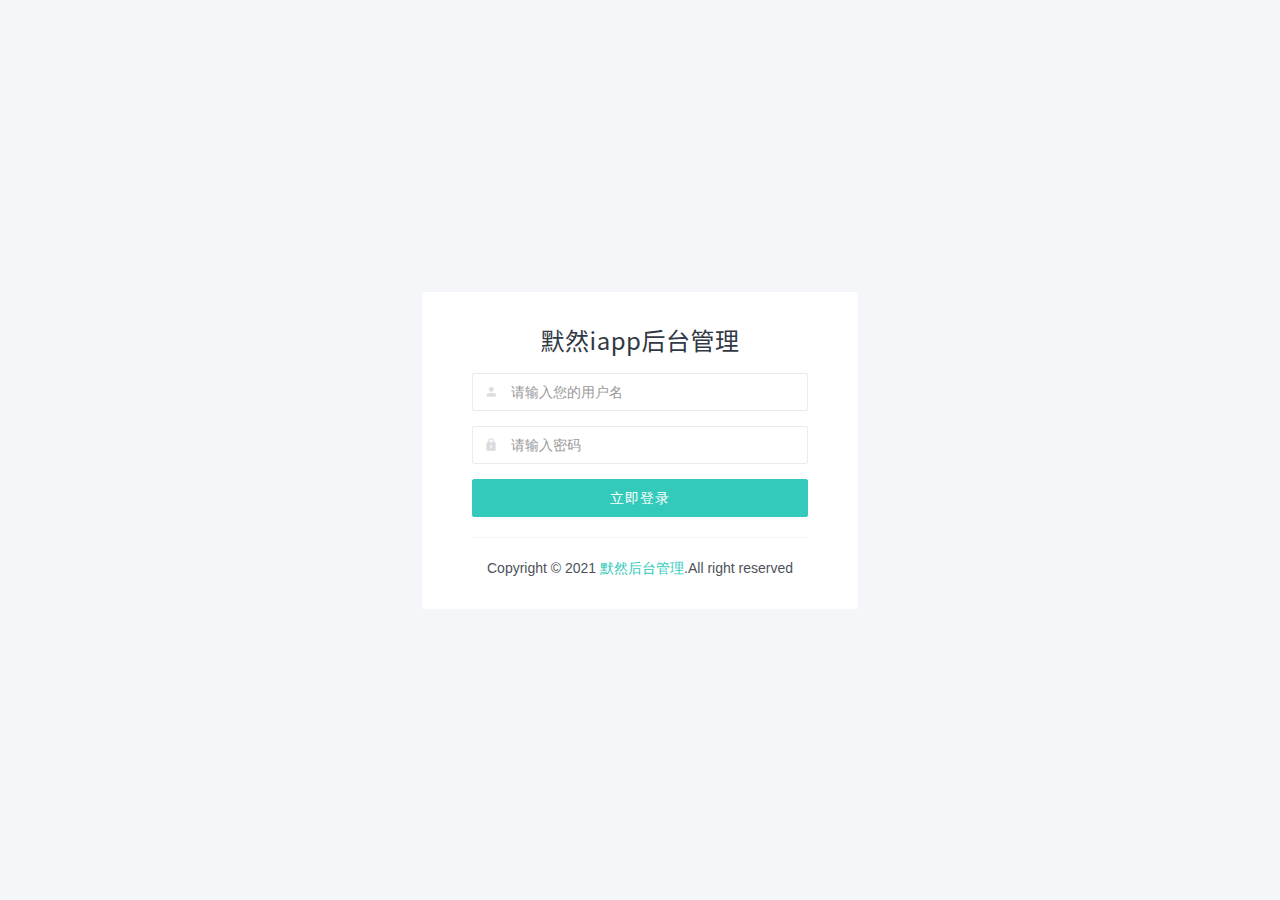
<file: admin/index.html>
<!DOCTYPE html>
<html lang="zh">

<head>
    <meta charset="utf-8">
    <meta name="viewport" content="width=device-width, initial-scale=1, maximum-scale=1, user-scalable=no" />
    <title>登录-默然iapp后台管理</title>
    <link rel="icon" href="favicon.ico" type="../asster/image/ico">
    <link href="../asster/css/bootstrap.min.css" rel="stylesheet">
    <link href="../asster/css/materialdesignicons.min.css" rel="stylesheet">
    <link href="../asster/css/style.min.css" rel="stylesheet">
    <style>
        .lyear-wrapper {
            position: relative;
        }

        .lyear-login {
            display: flex !important;
            min-height: 100vh;
            align-items: center !important;
            justify-content: center !important;
        }

        .lyear-login:after {
            content: '';
            min-height: inherit;
            font-size: 0;
        }

        .login-center {
            background: #fff;
            min-width: 29.25rem;
            padding: 2.14286em 3.57143em;
            border-radius: 3px;
            margin: 2.85714em;
        }

        .login-header {
            margin-bottom: 1.5rem !important;
        }

        .login-center .has-feedback.feedback-left .form-control {
            padding-left: 38px;
            padding-right: 12px;
        }

        .login-center .has-feedback.feedback-left .form-control-feedback {
            left: 0;
            right: auto;
            width: 38px;
            height: 38px;
            line-height: 38px;
            z-index: 4;
            color: #dcdcdc;
        }

        .login-center .has-feedback.feedback-left.row .form-control-feedback {
            left: 15px;
        }
    </style>
</head>

<body>
    <div class="row lyear-wrapper">
        <div class="lyear-login">
            <div class="login-center">
                <div class="login-header text-center">
                    <a href="index.html"><h3>默然iapp后台管理</h3></a>
                </div>
                <form action="dl.php" method="post">
                    <div class="form-group has-feedback feedback-left">
                        <input type="text" placeholder="请输入您的用户名" class="form-control" name="adminzh" id="username" />
                        <span class="mdi mdi-account form-control-feedback" aria-hidden="true"></span>
                    </div>
                    <div class="form-group has-feedback feedback-left">
                        <input type="password" placeholder="请输入密码" class="form-control" id="password" name="adminmm" />
                        <span class="mdi mdi-lock form-control-feedback" aria-hidden="true"></span>
                    </div>
                    <div class="form-group">
                        <button class="btn btn-block btn-primary" type="submit" value="dl">立即登录</button>
                    </div>
                </form>
                <hr>
                <footer class="col-sm-12 text-center">
                    <p class="m-b-0">Copyright © 2021 <a href="https://www.hstory.top">默然后台管理</a>.All right reserved
                    </p>
                </footer>
            </div>
        </div>
    </div>
</body>

</html>
</file>
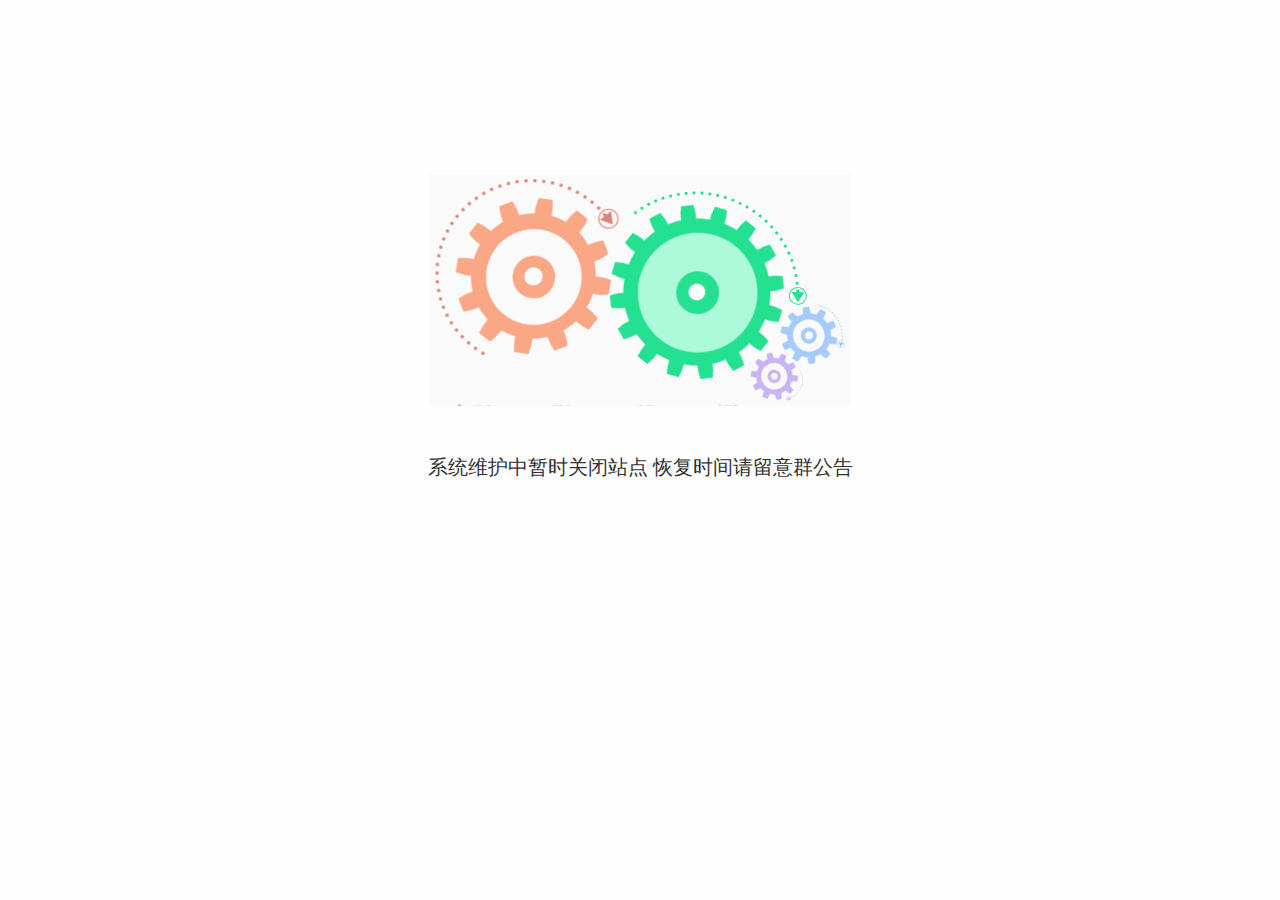
<file: weihu.html>
<!doctype html>
<html>
<head>
<meta charset="utf-8">
<link rel="icon" href="asster/images/favicon.ico" type="image/ico">
<title>系统维护中--<?php include_once("admin/home/wzpz.php");
    echo $arr[0] ?></title>
<style>
html,body,div,h1,*{margin:0;padding:0;}
body{
	background-color:#fefefe;
	color:#333
}
.box{
	width:580px;
	margin:0 auto;
}
h1{
	font-size:20px;
	text-align:center; 
	background:url(asster/images/2.gif) no-repeat top center; 
	padding-top:280px;
	margin-top:30%;
	font-weight:normal;
}

</style>
</head>

<body>
<div class="box">
<h1>系统维护中暂时关闭站点   恢复时间请留意群公告</h1>
</div>
</body>
</html>
</file>
<file: asster/css/style.min.css>
/** ----------------------------------
 * 光年(Light Year Admin)后台管理系统模板
 * 基于Bootstrap v3.3.7
 * http://www.itshubao.com
 * yinqi<3331653644@qq.com>
 -------------------------------------- */
body {
	font-family: -apple-system, BlinkMacSystemFont, "Segoe UI", Roboto, "Helvetica Neue", Arial, "PingFang SC", "Hiragino Sans GB", "Microsoft YaHei", sans-serif;
	color: #4d5259;
	line-height: 1.5;
	font-size: 14px;
	overflow-x: hidden;
    background-color: #f5f6fa;
}
html,
body {
    height: 100%;
}
a {
    color: #33cabb;
	-webkit-transition: .2s linear;
	transition: .2s linear
}
a:hover,
a:focus {
	color: #4d5259;
	text-decoration: none;
	outline: none
}
a:hover,
a:focus,
a:active {
    text-decoration: none;
}
a,
button,
a:focus,
a:active,
button:focus,
button:active {
    outline: none !important;
}
blockquote {
    font-size: 16px;
}
img {
    max-width: 100%;
}
pre {
    background-color: #f9fafb;
    border: none;
    border-left: 5px solid #ebebeb;
    padding: 12px;
    border-radius: 3px;
    color: #616a78;
}

/** ----------------------------------
 * 示例中用到的样式，可删除
 -------------------------------------- */
.example-box .btn {
    margin-bottom: 10px;
    margin-right: 6px;
}

/** ----------------------------------
 * 重设样式
 -------------------------------------- */

/* 标题 */
h1, h2, h3, h4, h5, h6, .h1, .h2, .h3, .h4, .h5, .h6 {
    font-family: -apple-system, BlinkMacSystemFont, 'Helvetica Neue', 'PingFang SC', 'Microsoft YaHei', 'Source Han Sans SC', 'Noto Sans CJK SC', 'WenQuanYi Micro Hei', sans-serif;
    color: #313944;
    line-height: 1.5;
    letter-spacing: .5px;
}
.h1, .h2, .h3, .h4, .h5, .h6, h1, h2, h3, h4, h5, h6 {
    margin-top: 0;
    margin-bottom: .5rem;
}

/* 导航相关 */
.navbar-toggle {
    background-color: transparent;
    border-color: transparent!important;
}
.navbar-default .navbar-toggle:hover,
.navbar-default .navbar-toggle:focus {
    background-color: transparent;
}
.navbar-default .navbar-toggle .icon-bar {
    background-color: #4d5259;
}
.nav > li > a:focus {
    background-color: transparent;
}
.nav > li > a:hover {
    background-color: rgba(0,0,0,.0085);
}
.nav .open > a,
.nav .open > a:focus,
.nav .open > a:hover {
    background-color: transparent;
    border-color: transparent;
}

/* 下拉 */
.dropdown-menu {
    border-radius: 0;
    border: none;
    /*border: 1px solid rgba(235, 235, 235, 0.4);*/
    -webkit-box-shadow: 0 0 4px rgba(0, 0, 0, 0.075);
    box-shadow: 0 0 4px rgba(0, 0, 0, 0.075);
}
.dropdown-menu > li > a:focus, .dropdown-menu > li > a:hover {
    background-color: #f9fafb;
}
.dropdown-menu .divider {
    background-color: #f1f2f3;
}
.dropdown-menu > li > a {
    padding-top: 8px;
    padding-bottom: 8px;
}
.dropdown-menu > li > a > i {
    margin-right: 10px;
}
.dropdown-menu>.active>a,
.dropdown-menu>.active>a:focus,
.dropdown-menu>.active>a:hover {
    background-color: #33cabb;
}

/* 表格 */
.table-bordered {
    border-color: #eceeef;
}
.table>tbody>tr>td,
.table>tbody>tr>th,
.table>tfoot>tr>td,
.table>tfoot>tr>th,
.table>thead>tr>td,
.table>thead>tr>th {
    /*padding: .75em;*/
    vertical-align: middle;
    padding: 10px;
	line-height: 1.5;
    border-color: #eceeef;
}
.table-striped tbody tr:nth-of-type(odd) {
    background-color: #fafafa;
}
.table-hover > tbody > tr:hover {
  background-color: #F1FBFB;
}
.table-vcenter > thead > tr > th,
.table-vcenter > thead > tr > td,
.table-vcenter > tbody > tr > th,
.table-vcenter > tbody > tr > td,
.table-vcenter > tfoot > tr > th,
.table-vcenter > tfoot > tr > td {
    vertical-align: middle;
}
.table-hover tbody tr {
    -webkit-transition: background-color 0.2s linear;
    transition: background-color 0.2s linear;
}
.table-condensed > tbody > tr > td,
.table-condensed > tbody > tr > th,
.table-condensed > tfoot > tr > td,
.table-condensed > tfoot > tr > th,
.table-condensed > thead > tr > td,
.table-condensed > thead > tr > th {
    padding: .5em;
}

/* 标签 */
.label {
    padding-top: .3em;
    border-radius: 2px;
    font-weight: 300;
}
.label-default {
    background-color: #f5f6f7;
    color: #8b95a5;
}
.label-primary {
    background-color: #33cabb;
}
.label-success {
    background-color: #15c377;
}
.label-info {
    background-color: #48b0f7;
}
.label-warning {
    background-color: #faa64b;
}
.label-danger {
    background-color: #f96868;
}
.label-dark {
    background-color: #465161;
}
.label-secondary {
    background-color: #e4e7ea;
    color: #4d5259;
}
.label-purple {
    background-color: #926dde;
}
.label-pink {
    background-color: #f96197;
}
.label-cyan {
    background-color: #57c7d4;
}
.label-yellow {
    background-color: #fcc525;
}
.label-brown {
    background-color: #8d6658;
}
[class*='label-outline-'] {
    position: relative;
	border: 1px solid #ebebeb;
    color: #4d5259;
    font-size: 12px;
}
[class*='label-outline-']:before {
    content: "";
    margin-right: 5px;
    width: 8px;
    height: 8px;
    display: inline-block;
    -wekit-border-radius: 50%;
    border-radius: 50%;
}
.label-outline-default::before {
    background-color: #f5f6f7;
}
.label-outline-primary::before {
    background-color: #33cabb;
}
.label-outline-success::before {
    background-color: #15c377;
}
.label-outline-info::before {
    background-color: #48b0f7;
}
.label-outline-warning::before {
    background-color: #faa64b;
}
.label-outline-danger::before {
    background-color: #f96868;
}
.label-outline-dark::before {
    background-color: #465161;
}
.label-outline-secondary::before {
    background-color: #e4e7ea;
}
.label-outline-purple::before {
    background-color: #926dde;
}
.label-outline-pink::before {
    background-color: #f96197;
}
.label-outline-cyan::before {
    background-color: #57c7d4;
}
.label-outline-yellow::before {
    background-color: #fcc525;
}
.label-outline-brown::before {
    background-color: #8d6658;
}
/* 淡一些的颜色 */
.label-primary-light {
    background-color: rgba(51, 202, 187, .15);
    color: #33cabb;
}
.label-success-light {
    background-color: rgba(21, 195, 119, .15);
    color: #15c377;
}
.label-info-light {
    background-color: rgba(72,176,247, .15);
    color: #48b0f7;
}
.label-warning-light {
    background-color: rgba(250,166,75, .15);
    color: #faa64b;
}
.label-danger-light {
    background-color: rgba(249,104,104, .15);
    color: #f96868;
}
.label-purple-light {
    background-color: rgba(146,109,222, .15);
    color: #926dde;
}
.label-pink-light {
    background-color: rgba(249,97,151, .15);
    color: #f96197;
}
.label-cyan-light {
    background-color: rgba(87,199,212, .15);
    color: #57c7d4;
}
.label-yellow-light {
    background-color: rgba(252,197,37, .15);
    color: #fcc525;
}
.label-brown-light {
    background-color: rgba(141,102,88, .15);
    color: #8d6658;
}

/* well */
.well {
    border-radius: 2px;
    background-color: #f7f7f7;
    border-color: #f0f0f0;
    -webkit-box-shadow: none;
    box-shadow: none;
}

/* 面板 */
.panel {
    border-color: #f0f0f0;
    -webkit-box-shadow: none;
    box-shadow: none;
    margin-bottom: 30px;
}
.panel a:hover,
.panel a:focus,
.panel a:active {
    color: inherit;
}
.panel-heading {
    -webkit-border-radius: 0px;
    border-radius: 0px;
}
.panel-default>.panel-heading,
.panel-default>.panel-heading+.panel-collapse>.panel-body {
    border-color: #f0f0f0;
}
.panel-primary>.panel-heading {
    background-color: #33cabb;
    border-color: #33cabb;
}
.panel-primary {
    border-color: #33cabb;
}
.panel-primary>.panel-heading+.panel-collapse>.panel-body {
    border-top-color: #33cabb;
}
.panel-primary > .panel-heading .badge {
    color: #33cabb;
}
.panel-success>.panel-heading {
    color: #fff;
    background-color: #15c377;
    border-color: #15c377;
}
.panel-success {
    border-color: #15c377;
}
.panel-success>.panel-heading+.panel-collapse>.panel-body {
    border-top-color: #15c377;
}
.panel-success > .panel-heading .badge {
    background-color: #fff;
    color: #15c377;
}
.panel-info>.panel-heading {
    color: #fff;
    background-color: #48b0f7;
    border-color: #48b0f7;
}
.panel-info {
    border-color: #48b0f7;
}
.panel-info>.panel-heading+.panel-collapse>.panel-body {
    border-top-color: #48b0f7;
}
.panel-info > .panel-heading .badge {
    background-color: #fff;
    color: #48b0f7;
}
.panel-warning>.panel-heading {
    color: #fff;
    background-color: #faa64b;
    border-color: #faa64b;
}
.panel-warning {
    border-color: #faa64b;
}
.panel-warning>.panel-heading+.panel-collapse>.panel-body {
    border-top-color: #faa64b;
}
.panel-warning > .panel-heading .badge {
    background-color: #fff;
    color: #faa64b;
}
.panel-danger>.panel-heading {
    color: #fff;
    background-color: #f96868;
    border-color: #f96868;
}
.panel-danger {
    border-color: #f96868;
}
.panel-danger>.panel-heading+.panel-collapse>.panel-body {
    border-top-color: #f96868;
}
.panel-danger > .panel-heading .badge {
    background-color: #fff;
    color: #f96868;
}
.panel-dark>.panel-heading {
    color: #fff;
    background-color: #465161;
    border-color: #465161;
}
.panel-dark {
    border-color: #465161;
}
.panel-dark>.panel-heading+.panel-collapse>.panel-body {
    border-top-color: #465161;
}
.panel-secondary>.panel-heading {
    background-color: #e4e7ea;
    border-color: #e4e7ea;
}
.panel-secondary {
    border-color: #e4e7ea;
}
.panel-secondary>.panel-heading+.panel-collapse>.panel-body {
    border-top-color: #e4e7ea;
}
.panel-purple>.panel-heading {
    color: #fff;
    background-color: #926dde;
    border-color: #926dde;
}
.panel-purple {
    border-color: #926dde;
}
.panel-purple>.panel-heading+.panel-collapse>.panel-body {
    border-top-color: #926dde;
}
.panel-pink>.panel-heading {
    color: #fff;
    background-color: #f96197;
    border-color: #f96197;
}
.panel-pink {
    border-color: #f96197;
}
.panel-pink>.panel-heading+.panel-collapse>.panel-body {
    border-top-color: #f96197;
}
.panel-cyan>.panel-heading {
    color: #fff;
    background-color: #57c7d4;
    border-color: #57c7d4;
}
.panel-cyan {
    border-color: #57c7d4;
}
.panel-cyan>.panel-heading+.panel-collapse>.panel-body {
    border-top-color: #57c7d4;
}

/* 列表组 */
.list-group-item {
    border-color: #f0f0f0;
}
a.list-group-item:focus,
a.list-group-item:hover,
button.list-group-item:focus,
button.list-group-item:hover {
    background-color: #f9fafb;
}
.list-group-item.active, .list-group-item.active:focus, .list-group-item.active:hover {
    background-color: #33cabb;
    border-color: #33cabb;
}
.list-group-item:first-child {
    border-top-left-radius: 2px;
    border-top-right-radius: 2px;
}
.list-group-item:last-child {
    border-bottom-right-radius: 2px;
    border-bottom-left-radius: 2px;
}

/* 表单 */
.form-control {
    height: 38px;
    border-color: #ebebeb;
    -webkit-border-radius: 2px;
    border-radius: 2px;
    padding: 5px 12px;
    line-height: inherit;
    -webkit-transition: 0.2s linear;
    transition: 0.2s linear;
    -webkit-box-shadow: none;
    box-shadow: none;
}
.form-control:focus {
    border-color: #33cabb;
    outline: 0;
    -webkit-box-shadow: inset 0 1px 1px rgba(0,0,0,.075), 0 0 8px rgba(51, 202, 187, .6);
            box-shadow: inset 0 1px 1px rgba(0,0,0,.075), 0 0 8px rgba(51, 202, 187, .6);
}
.input-group-addon {
    border-color: #ebebeb;
    background-color: #f9fafb;
    -webkit-border-radius: 2px;
    border-radius: 2px;
}
.input-group-lg>.form-control, .input-group-lg>.input-group-addon, .input-group-lg>.input-group-btn>.btn {
    -webkit-border-radius: 2px;
    border-radius: 2px;
}
.input-sm {
    height: 30px;
}
.input-lg {
    height: 46px;
}
.has-success .help-block,
.has-success .control-label,
.has-success .radio,
.has-success .checkbox,
.has-success .radio-inline,
.has-success .checkbox-inline,
.has-success.radio label,
.has-success.checkbox label,
.has-success.radio-inline label,
.has-success.checkbox-inline label {
    color: #15c377;
}
.has-success .form-control {
    border-color: #15c377!important;
    -webkit-box-shadow: inset 0 1px 1px rgba(0, 0, 0, .075)!important;
            box-shadow: inset 0 1px 1px rgba(0, 0, 0, .075)!important;
}
.has-success .form-control:focus {
    border-color: #15c377!important;
    -webkit-box-shadow: inset 0 1px 1px rgba(0, 0, 0, .075), 0 0 8px rgba(21, 195, 119, .6)!important;
            box-shadow: inset 0 1px 1px rgba(0, 0, 0, .075), 0 0 8px rgba(21, 195, 119, .6)!important;
}
.has-success .input-group-addon {
    color: #15c377;
    background-color: #dff0d8;
    border-color: #15c377;
}
.has-success .form-control-feedback {
    color: #15c377;
}
.has-info .help-block,
.has-info .control-label,
.has-info .radio,
.has-info .checkbox,
.has-info .radio-inline,
.has-info .checkbox-inline,
.has-info.radio label,
.has-info.checkbox label,
.has-info.radio-inline label,
.has-info.checkbox-inline label {
    color: #48b0f7;
}
.has-info .form-control {
    border-color: #48b0f7!important;
    -webkit-box-shadow: inset 0 1px 1px rgba(0, 0, 0, .075)!important;
            box-shadow: inset 0 1px 1px rgba(0, 0, 0, .075)!important;
}
.has-info .form-control:focus {
    border-color: #48b0f7!important;
    -webkit-box-shadow: inset 0 1px 1px rgba(0, 0, 0, .075), 0 0 8px rgba(72, 176, 247, .6)!important;
            box-shadow: inset 0 1px 1px rgba(0, 0, 0, .075), 0 0 8px rgba(72, 176, 247, .6)!important;
}
.has-info .input-group-addon {
    color: #48b0f7;
    background-color: #dff0d8;
    border-color: #48b0f7;
}
.has-info .form-control-feedback {
    color: #48b0f7;
}
.has-warning .help-block,
.has-warning .control-label,
.has-warning .radio,
.has-warning .checkbox,
.has-warning .radio-inline,
.has-warning .checkbox-inline,
.has-warning.radio label,
.has-warning.checkbox label,
.has-warning.radio-inline label,
.has-warning.checkbox-inline label {
    color: #faa64b;
}
.has-warning .form-control {
    border-color: #faa64b!important;
    -webkit-box-shadow: inset 0 1px 1px rgba(0, 0, 0, .075)!important;
            box-shadow: inset 0 1px 1px rgba(0, 0, 0, .075)!important;
}
.has-warning .form-control:focus {
    border-color: #faa64b!important;
    -webkit-box-shadow: inset 0 1px 1px rgba(0, 0, 0, .075), 0 0 6px rgba(250, 166, 75, .6)!important;
            box-shadow: inset 0 1px 1px rgba(0, 0, 0, .075), 0 0 6px rgba(250, 166, 75, .6)!important;
}
.has-warning .input-group-addon {
    color: #faa64b;
    background-color: #fcf8e3;
    border-color: #faa64b;
}
.has-warning .form-control-feedback {
    color: #faa64b;
}
.has-error .help-block,
.has-error .control-label,
.has-error .radio,
.has-error .checkbox,
.has-error .radio-inline,
.has-error .checkbox-inline,
.has-error.radio label,
.has-error.checkbox label,
.has-error.radio-inline label,
.has-error.checkbox-inline label {
    color: #f96868;
}
.has-error .form-control {
    border-color: #f96868!important;
    -webkit-box-shadow: inset 0 1px 1px rgba(0, 0, 0, .075)!important;
            box-shadow: inset 0 1px 1px rgba(0, 0, 0, .075)!important;
}
.has-error .form-control:focus {
    border-color: #f96868!important;
    -webkit-box-shadow: inset 0 1px 1px rgba(0, 0, 0, .075), 0 0 6px rgba(249, 104, 104, .6)!important;
            box-shadow: inset 0 1px 1px rgba(0, 0, 0, .075), 0 0 6px rgba(249, 104, 104, .6)!important;
}
.has-error .input-group-addon {
    color: #f96868;
    background-color: #f2dede;
    border-color: #f96868;
}
.has-error .form-control-feedback {
    color: #f96868;
}

/* 复选框 & 单选框 */
.lyear-checkbox,
.lyear-radio {
    display: block;
    position: relative;
    margin-top: 0px;
    margin-bottom: 0px;
    cursor: pointer;
    padding-left: 30px;
    padding-right: 10px;
    font-weight: 400;
    min-height: 18px;
    height: auto!important;
    line-height: 18px!important;
}
input[type=checkbox],
input[type=radio] {
    -webkit-box-sizing: border-box;
    box-sizing: border-box;
    padding: 0;
}
.lyear-checkbox input,
.lyear-radio input {
    position: absolute;;
    /*opacity: 0;*/
    display: none;
}
.lyear-checkbox span::before,
.lyear-radio span::before {
    content: '';
    position: absolute;
    display: inline-block;
    height: 18px;
    width: 18px;
    left: 0;
    top: 0px;
    border: 2px solid #ebebeb;;
    -webkit-transition: all .1s;
    -o-transition: all .1s;
    transition: all .1s;
}
.lyear-checkbox span::after,
.lyear-radio span::after {
    content: '';
    position: absolute;
    display: none;
    width: 5px;
    height: 10px;
    left: 7px;
    top: 3px;
    border: solid #4d5259;
    border-width: 0 2px 2px 0;
    -webkit-transform: rotate(45deg);
    -ms-transform: rotate(45deg);
    transform: rotate(45deg);
}
.lyear-checkbox span,
.lyear-radio span {
    display: inline-block;
}
.lyear-checkbox input:checked~span:after,
.lyear-radio input:checked~span:after {
    display: inline-block;
}
.lyear-checkbox:hover span::before,
.lyear-radio:hover span::before {
    border-color: #ebebeb;
}
.lyear-checkbox.checkbox-grey span::before,
.lyear-checkbox.radio-grey span::before,
.lyear-radio.checkbox-grey span::before,
.lyear-radio.radio-grey span::before {
    background-color: #ebebeb;
    border-color: #ebebeb;
}
.lyear-checkbox input:disabled + span,
.lyear-radio input:disabled + span {
    cursor: not-allowed;
}
.lyear-checkbox input:disabled + span::before,
.lyear-checkbox input:disabled + span::after,
.lyear-radio input:disabled + span::before,
.lyear-radio input:disabled + span::after {
    opacity: .4;
}
/* checkbox */
.checkbox-primary input:checked~span::before {
    background-color: #33cabb;
    border-color: #33cabb;
}
.checkbox-primary input:checked~span::after {
    border-color: #fff;
}
.checkbox-success input:checked~span::before {
    background-color: #15c377;
    border-color: #15c377;
}
.checkbox-success input:checked~span::after {
    border-color: #fff;
}
.checkbox-info input:checked~span::before {
    background-color: #48b0f7;
    border-color: #48b0f7;
}
.checkbox-info input:checked~span::after {
    border-color: #fff;
}
.checkbox-warning input:checked~span::before {
    background-color: #faa64b;
    border-color: #faa64b;
}
.checkbox-warning input:checked~span::after {
    border-color: #fff;
}
.checkbox-danger input:checked~span::before {
    background-color: #f96868;
    border-color: #f96868;
}
.checkbox-danger input:checked~span::after {
    border-color: #fff;
}
.checkbox-dark input:checked~span::before {
    background-color: #465161;
    border-color: #465161;
}
.checkbox-dark input:checked~span::after {
    border-color: #fff;
}
.checkbox-secondary input:checked~span::before {
    background-color: #e4e7ea;
    border-color: #e4e7ea;
}
.checkbox-secondary input:checked~span::after {
    border-color: #fff;
}
.checkbox-purple input:checked~span::before {
    background-color: #926dde;
    border-color: #926dde;
}
.checkbox-purple input:checked~span::after {
    border-color: #fff;
}
.checkbox-pink input:checked~span::before {
    background-color: #f96197;
    border-color: #f96197;
}
.checkbox-pink input:checked~span::after {
    border-color: #fff;
}
.checkbox-cyan input:checked~span::before {
    background-color: #57c7d4;
    border-color: #57c7d4;
}
.checkbox-cyan input:checked~span::after {
    border-color: #fff;
}
.checkbox-yellow input:checked~span::before {
    background-color: #fcc525;
    border-color: #fcc525;
}
.checkbox-yellow input:checked~span::after {
    border-color: #fff;
}
.checkbox-brown input:checked~span::before {
    background-color: #8d6658;
    border-color: #8d6658;
}
.checkbox-brown input:checked~span::after {
    border-color: #fff;
}
/* radio */
.lyear-radio span::before {
    -webkit-border-radius: 50%;
    border-radius: 50%;
}
.lyear-radio span::after {
    border: 0;
    height: 6px;
    left: 6px;
    top: 6px;
    width: 6px;
    background: #4d5259;
    -webkit-border-radius: 100%;
    border-radius: 100%;
}
.radio-primary input:checked~span::before {
    background-color: #33cabb;
    border-color: #33cabb;
}
.radio-primary input:checked~span::after {
    background-color: #fff;
}
.radio-success input:checked~span::before {
    background-color: #15c377;
    border-color: #15c377;
}
.radio-success input:checked~span::after {
    background-color: #fff;
}
.radio-info input:checked~span::before {
    background-color: #48b0f7;
    border-color: #48b0f7;
}
.radio-info input:checked~span::after {
    background-color: #fff;
}
.radio-warning input:checked~span::before {
    background-color: #faa64b;
    border-color: #faa64b;
}
.radio-warning input:checked~span::after {
    background-color: #fff;
}
.radio-danger input:checked~span::before {
    background-color: #f96868;
    border-color: #f96868;
}
.radio-danger input:checked~span::after {
    background-color: #fff;
}
.radio-dark input:checked~span::before {
    background-color: #465161;
    border-color: #465161;
}
.radio-dark input:checked~span::after {
    background-color: #fff;
}
.radio-secondary input:checked~span::before {
    background-color: #e4e7ea;
    border-color: #e4e7ea;
}
.radio-secondary input:checked~span::after {
    background-color: #fff;
}
.radio-purple input:checked~span::before {
    background-color: #926dde;
    border-color: #926dde;
}
.radio-purple input:checked~span::after {
    background-color: #fff;
}
.radio-pink input:checked~span::before {
    background-color: #f96197;
    border-color: #f96197;
}
.radio-pink input:checked~span::after {
    background-color: #fff;
}
.radio-cyan input:checked~span::before {
    background-color: #57c7d4;
    border-color: #57c7d4;
}
.radio-cyan input:checked~span::after {
    background-color: #fff;
}
.radio-yellow input:checked~span::before {
    background-color: #fcc525;
    border-color: #fcc525;
}
.radio-yellow input:checked~span::after {
    background-color: #fff;
}
.radio-brown input:checked~span::before {
    background-color: #8d6658;
    border-color: #8d6658;
}
.radio-brown input:checked~span::after {
    background-color: #fff;
}

.checkbox-inline, .radio-inline {
    display: inline-block;
}
.form-horizontal .lyear-radio.radio-inline,
.form-horizontal .lyear-checkbox.checkbox-inline {
    padding-top: 0px;
    margin-top: 8px;
}
.checkbox-inline+.checkbox-inline,
.radio-inline+.radio-inline {
    margin-left: 0px;
}

/* 开关 */
.lyear-switch {
    display: -webkit-inline-box;
    display: -webkit-inline-flex;
    display: -ms-inline-flexbox;
    display: inline-flex;
    -webkit-box-align: center;
    -webkit-align-items: center;
    -ms-flex-align: center;
    align-items: center;
    margin-bottom: 0;
}
.lyear-switch input {
    height: 0;
    width: 0;
    position: absolute;
    opacity: 0;
}
.lyear-switch span {
	display: inline-block;
	position: relative;
	width: 40px;
	height: 10px;
	-webkit-border-radius: 10px;
	border-radius: 10px;
	background-color: #ebebeb;
	border: 2px solid #ebebeb;
	cursor: pointer;
	-webkit-transition: all .1s ease;
	-o-transition: all .1s ease;
	transition: all .1s ease
}
.lyear-switch span:after {
	content: '';
	height: 20px;
	width: 20px;
	-webkit-border-radius: 50%;
	border-radius: 50%;
	position: absolute;
	left: 1px;
	top: -7px;
	color: #aaa;
	-webkit-transition: all .1s ease;
	-o-transition: all .1s ease;
	transition: all .1s ease;
	text-align: center;
	font-size: 13px;
	background-color: #fff;
	-webkit-box-shadow: rgba(0,0,0,.12) 0 1px 6px,rgba(0,0,0,.12) 0 1px 4px;
	box-shadow: rgba(0,0,0,.12) 0 1px 6px,rgba(0,0,0,.12) 0 1px 4px
}
.lyear-switch input:checked~span:after {
	left: -webkit-calc(100% - 20px);
	left: calc(100% - 20px);
}
.switch-primary input:checked~span:after {
	background-color: #33cabb
}
.switch-success input:checked~span:after {
	background-color: #15c377
}
.switch-info input:checked~span:after {
	background-color: #48b0f7
}
.switch-warning input:checked~span:after {
	background-color: #faa64b
}
.switch-danger input:checked~span:after {
	background-color: #f96868
}
.switch-secondary input:checked~span:after {
	background-color: #868e96
}
.switch-dark input:checked~span:after {
	background-color: #465161
}
.switch-purple input:checked~span:after {
	background-color: #926dde
}
.switch-pink input:checked~span:after {
	background-color: #f96197
}
.switch-cyan input:checked~span:after {
	background-color: #57c7d4
}
.switch-yellow input:checked~span:after {
	background-color: #fcc525
}
.switch-brown input:checked~span:after {
	background-color: #8d6658
}

.lyear-switch.switch-solid span,
.lyear-switch.switch-light span,
.lyear-switch.switch-outline span {
    height: 20px;
}
.lyear-switch.switch-solid span:after,
.lyear-switch.switch-light span:after,
.lyear-switch.switch-outline span:after {
    top: -2px;
}
.lyear-switch.switch-outline span {
	background-color: #fff
}
.switch-solid.switch-primary input:checked~span {
	background-color: #33cabb;
	border-color: #33cabb
}
.switch-solid.switch-primary input:checked~span:after {
	background-color: #fff;
	color: #33cabb
}
.switch-solid.switch-success input:checked~span {
	background-color: #15c377;
	border-color: #15c377
}
.switch-solid.switch-success input:checked~span:after {
	background-color: #fff;
	color: #15c377
}
.switch-solid.switch-info input:checked~span {
	background-color: #48b0f7;
	border-color: #48b0f7
}
.switch-solid.switch-info input:checked~span:after {
	background-color: #fff;
	color: #48b0f7
}
.switch-solid.switch-warning input:checked~span {
	background-color: #faa64b;
	border-color: #faa64b
}
.switch-solid.switch-warning input:checked~span:after {
	background-color: #fff;
	color: #faa64b
}
.switch-solid.switch-danger input:checked~span {
	background-color: #f96868;
	border-color: #f96868
}
.switch-solid.switch-danger input:checked~span:after {
	background-color: #fff;
	color: #f96868
}
.switch-solid.switch-secondary input:checked~span {
	background-color: #868e96;
	border-color: #868e96
}
.switch-solid.switch-secondary input:checked~span:after {
	background-color: #fff;
	color: #868e96
}
.switch-solid.switch-dark input:checked~span {
	background-color: #465161;
	border-color: #465161
}
.switch-solid.switch-dark input:checked~span:after {
	background-color: #fff;
	color: #465161
}
.switch-solid.switch-purple input:checked~span {
	background-color: #926dde;
	border-color: #926dde
}
.switch-solid.switch-purple input:checked~span:after {
	background-color: #fff;
	color: #926dde
}
.switch-solid.switch-pink input:checked~span {
	background-color: #f96197;
	border-color: #f96197
}
.switch-solid.switch-pink input:checked~span:after {
	background-color: #fff;
	color: #f96197
}
.switch-solid.switch-cyan input:checked~span {
	background-color: #57c7d4;
	border-color: #57c7d4
}
.switch-solid.switch-cyan input:checked~span:after {
	background-color: #fff;
	color: #57c7d4
}
.switch-solid.switch-yellow input:checked~span {
	background-color: #fcc525;
	border-color: #fcc525
}
.switch-solid.switch-yellow input:checked~span:after {
	background-color: #fff;
	color: #fcc525
}
.switch-solid.switch-brown input:checked~span {
	background-color: #8d6658;
	border-color: #8d6658
}
.switch-solid.switch-brown input:checked~span:after {
	background-color: #fff;
	color: #8d6658
}

/* 模态框 */
.modal-header {
    border-bottom-color: #f1f2f3;
}
.modal-footer {
    border-top-color: #f1f2f3;
}
.modal-content {
    -webkit-border-radius: 3px;
    border-radius: 3px;
    border: none;
    -webkit-box-shadow: none;
    box-shadow: none;
}

/* 标签页 */
.nav-tabs {
    border-bottom-color: #ebebeb;
    margin-bottom: 1rem;
}
.nav-tabs > li > a {
    margin-right: 0px;
    border: none;
    border-bottom: 1px solid transparent;
    border-radius: 0;
    color: #8b95a5;
    -webkit-transition: 0.5s;
    transition: 0.5s;
}
.nav-tabs > li.active > a,
.nav-tabs > li.active > a:focus,
.nav-tabs > li.active > a:hover {
    color: #4d5259;
    border: none;
    background-color: transparent;
    border-bottom: 1px solid #33cabb;
}
.nav-tabs.nav > li > a:hover,
.nav-tabs.nav > li > a:focus {
    text-decoration: none;
    background-color: transparent;
    border-bottom-color: #33cabb;
}
.nav-tabs.nav-justified>.active>a,
.nav-tabs.nav-justified>.active>a:focus,
.nav-tabs.nav-justified>.active>a:hover {
    color: #4d5259;
    border: none;
    border-bottom: 1px solid #33cabb;
}
@media (min-width: 768px) {
    .nav-tabs.nav-justified>li>a {
        border-bottom-color: #ebebeb;
        -webkit-border-radius: 0px;
        border-radius: 0px;
    }
}

/* 进度条 */
.progress {
    height: 12px;
    -webkit-border-radius: 2px;
    -moz-border-radius: 2px;
    -ms-border-radius: 2px;
    -o-border-radius: 2px;
    border-radius: 2px;
    margin-bottom: 8px;
    background-color: #f5f6f7;
    -webkit-box-shadow: none;
    box-shadow: none;
}
.progress-bar {
    font-size: 10px;
    line-height: 12px;
    background-color: #33cabb;
    -webkit-box-shadow: none;
          box-shadow: none;
}
.progress-bar-success {
  background-color: #15c377;
}
.progress-bar-info {
  background-color: #48b0f7;
}
.progress-bar-warning {
  background-color: #faa64b;
}
.progress-bar-danger {
  background-color: #f96868;
}
.progress-bar-secondary {
  background-color: #e4e7ea;
}
.progress-bar-pink {
  background-color: #f96197;
}
.progress-bar-purple {
  background-color: #926dde;
}
.progress-bar-brown {
  background-color: #8d6658;
}
.progress-bar-cyan {
  background-color: #57c7d4;
}
.progress-bar-yellow {
  background-color: #fcc525;
}
.progress-bar-gray {
  background-color: #868e96;
}
.progress-bar-dark {
  background-color: #465161;
}
.progress-sm {
    height: 8px;
}
.progress-lg {
    height: 16px;
}

/* 弹出框 */
.popover {
    border-color: #ebebeb;
    -webkit-border-radius: 2px;
    border-radius: 2px;
    -webkit-box-shadow: none;
    box-shadow: none;
    padding: 0px;
}
.popover-title {
    background-color: #fcfdfe;
    padding-top: 10px;
    padding-bottom: 10px;
    color: #616a78;
    border-bottom-color: #f1f2f3;
}
.popover.top>.arrow {
    border-top-color: #ebebeb;
}
.popover.right>.arrow {
    border-right-color: #ebebeb;
}
.popover.bottom>.arrow {
    border-bottom-color: #ebebeb;
}
.popover.left>.arrow {
    border-left-color: #ebebeb;
}

/* 警告框 */
.alert {
    -webkit-border-radius: 2px;
    border-radius: 2px;
}
.alert .alert-link:hover {
    text-decoration: underline;
}

/* 分页 */
.pagination > li > a,
.pagination > li > span {
    padding: 0px 8px;
    margin: 0 3px;
    color: #6c757d;
    border-color: #dee2e6;
    line-height: 29px;
    min-width: 31px;
    text-align: center;
    -webkit-border-radius: 2px;
    border-radius: 2px;
}
.pagination-sm > li > a,
.pagination-sm > li > span {
    padding: 0;
    min-width: 26px;
    line-height: 24px;
}
.pagination-lg > li > a,
.pagination-lg > li > span {
    padding: 0;
    min-width: 37px;
    line-height: 35px;
}
.pagination > li > a:hover,
.pagination > li > a:focus
.pagination > li > span:hover,
.pagination > li > span:focus {
    background-color: #f9fafb;
    color: #4d5259;
}
.pagination > li:first-child a,
.pagination > li:first-child span {
    -webkit-border-radius: 2px;
    border-radius: 2px;
}
.pagination > li:last-child a,
.pagination > li:last-child span {
    border-top-right-radius: 2px;
    border-bottom-right-radius: 2px;
}
.pagination > .active > a,
.pagination > .active > a:focus,
.pagination > .active > a:hover,
.pagination > .active > span,
.pagination > .active > span:focus,
.pagination > .active > span:hover {
    background-color: #33cabb;
    border-color: #33cabb;
}
.pagination > .disabled > a,
.pagination > .disabled > a:focus,
.pagination > .disabled > a:hover,
.pagination > .disabled > span,
.pagination > .disabled > span:focus,
.pagination > .disabled > span:hover {
    color: #6c757d;
    opacity: 0.6;
}
.pagination.no-border > li a,
.pagination.no-border > li span {
    border: none;
}
.pagination-circle > li a,
.pagination-circle > li span {
    -webkit-border-radius: 50% !important;
    border-radius: 50% !important;
}
.pagination.no-gutters > li a,
.pagination.no-gutters > li span {
    margin: 0;
    margin-left: -1px;
    -webkit-border-radius: 0 !important;
    border-radius: 0 !important;
}

.pager li > a,
.pager li > span {
    -webkit-border-radius: 2px;
    border-radius: 2px;
    background-color: #fcfdfe;
    border-color: #ebebeb;
    color: #8b95a5;
}
.pager li > a:hover,
.pager li > a:focus{
    background-color: #f9fafb;
    color: #4d5259
}
.pager li > a:active,
.pager li > a.active {
    background-color: #f9fafb;
    color: #4d5259
}
.pager .disabled > a,
.pager .disabled > a:focus,
.pager .disabled > a:hover,
.pager .disabled > span {
    opacity: .6;
    background-color: #fcfdfe;
}

/* 按钮 */
.btn-w-xs {
	width: 80px
}
.btn-w-sm {
	width: 100px
}
.btn-w-md {
	width: 120px
}
.btn-w-lg {
	width: 145px
}
.btn-w-xl {
	width: 180px
}
.btn {
	color: #8b95a5;
    padding: 8px 12px;
	letter-spacing: 1px;
	border-radius: 2px;
	background-color: #fff;
	outline: none !important;
	-webkit-transition: 0.15s linear;
	transition: 0.15s linear
}
.btn:focus,
.btn.focus,
.btn:active,
.btn.active {
	-webkit-box-shadow: none !important;
	box-shadow: none !important
}
.btn-default {
	background-color: #fcfdfe;
	border-color: #ebebeb;
	color: #8b95a5
}
.btn-default:hover {
	background-color: #f9fafb;
	border-color: #ebebeb;
	color: #4d5259
}
.btn-default:focus,
.btn-default.focus,
.btn-default:active,
.btn-default.active,
.show>.btn-default.dropdown-toggle,
.open>.btn-default.dropdown-toggle {
	background-color: #f9fafb!important;
    border-color: #ebebeb!important;
	color: #4d5259
}
.btn-default:not([disabled]):not(.disabled).active,
.btn-default:not([disabled]):not(.disabled):active,
.show>.btn-default.dropdown-toggle {
	background-color: #f9fafb!important;
	border-color: #ebebeb!important;
	color: #4d5259;
	-webkit-box-shadow: none;
	box-shadow: none
}
.btn-default.disabled,
.btn-default:disabled {
	background-color: #fcfdfe;
	border-color: #ebebeb;
	opacity: 0.5
}
.btn-primary {
	background-color: #33cabb;
	border-color: #33cabb;
	color: #fff!important;
}
.btn-primary:hover {
	background-color: #52d3c7;
	border-color: #52d3c7;
}
.btn-primary:focus,
.btn-primary.focus,
.btn-primary.active,
.btn-primary:active,
.open>.dropdown-toggle.btn-primary {
	background-color: #52d3c7!important;
	border-color: #52d3c7!important;
}
.btn-primary.disabled,
.btn-primary:disabled {
	background-color: #33cabb;
	border-color: #33cabb;
	opacity: 0.5
}
.btn-primary:not([disabled]):not(.disabled).active,
.btn-primary:not([disabled]):not(.disabled):active,
.show>.btn-primary.dropdown-toggle {
	background-color: #2ba99d!important;
	border-color: #2ba99d!important;
	-webkit-box-shadow: none;
	box-shadow: none
}
.btn-primary.disabled.focus,
.btn-primary.disabled:focus,
.btn-primary.disabled:hover,
.btn-primary[disabled].focus,
.btn-primary[disabled]:focus,
.btn-primary[disabled]:hover,
fieldset[disabled] .btn-primary.focus,
fieldset[disabled] .btn-primary:focus,
fieldset[disabled] .btn-primary:hover {
    background-color: #26BBA8;
    border-color: #26BBA8;
}
.btn-success {
	background-color: #15c377;
	border-color: #15c377;
	color: #fff!important;
}
.btn-success:hover {
	background-color: #16d17f;
	border-color: #16d17f;
}
.btn-success:focus,
.btn-success.focus,
.btn-success.active,
.btn-success:active,
.open>.dropdown-toggle.btn-success {
	background-color: #16d17f!important;
	border-color: #16d17f!important;
}
.btn-success.disabled,.btn-success:disabled {
	background-color: #15c377;
	border-color: #15c377;
	opacity: 0.5
}
.btn-success:not([disabled]):not(.disabled).active,
.btn-success:not([disabled]):not(.disabled):active,
.show>.btn-success.dropdown-toggle {
	background-color: #14b56f!important;
	border-color: #14b56f!important;
	-webkit-box-shadow: none;
	box-shadow: none
}
.btn-success.disabled.focus,
.btn-success.disabled:focus,
.btn-success.disabled:hover,
.btn-success[disabled].focus,
.btn-success[disabled]:focus,
.btn-success[disabled]:hover,
fieldset[disabled] .btn-success.focus,
fieldset[disabled] .btn-success:focus,
fieldset[disabled] .btn-success:hover {
    background-color: #0FB25F;
    border-color: #0FB25F;
}
.btn-info {
	background-color: #48b0f7;
	border-color: #48b0f7;
	color: #fff!important;
}
.btn-info:hover {
	background-color: #65bdf8;
	border-color: #65bdf8;
}
.btn-info:focus,
.btn-info.focus,
.btn-info.active,
.btn-info:active,
.open>.dropdown-toggle.btn-info {
	background-color: #65bdf8!important;
	border-color: #65bdf8!important;
}
.btn-info.disabled,
.btn-info:disabled {
	background-color: #48b0f7;
	border-color: #48b0f7;
	opacity: 0.5
}
.btn-info:not([disabled]):not(.disabled).active,
.btn-info:not([disabled]):not(.disabled):active,
.show>.btn-info.dropdown-toggle {
	background-color: #2ba3f6!important;
	border-color: #2ba3f6!important;
	-webkit-box-shadow: none;
	box-shadow: none
}
.btn-info.disabled.focus,
.btn-info.disabled:focus,
.btn-info.disabled:hover,
.btn-info[disabled].focus,
.btn-info[disabled]:focus,
.btn-info[disabled]:hover,
fieldset[disabled] .btn-info.focus,
fieldset[disabled] .btn-info:focus,
fieldset[disabled] .btn-info:hover {
    background-color: #379BF5;
    border-color: #379BF5;
}
.btn-warning {
	background-color: #faa64b;
	border-color: #faa64b;
	color: #fff!important;
}
.btn-warning:hover {
	background-color: #fbb264;
	border-color: #fbb264;
}
.btn-warning:focus,
.btn-warning.focus,
.btn-warning.active,
.btn-warning:active,
.open>.dropdown-toggle.btn-warning {
	background-color: #fbb264!important;
	border-color: #fbb264!important;
}
.btn-warning.disabled,.btn-warning:disabled {
	background-color: #faa64b;
	border-color: #faa64b;
	opacity: 0.5
}
.btn-warning:not([disabled]):not(.disabled).active,
.btn-warning:not([disabled]):not(.disabled):active,
.show>.btn-warning.dropdown-toggle {
	background-color: #f99a32!important;
	border-color: #f99a32!important;
	-webkit-box-shadow: none;
	box-shadow: none
}
.btn-warning.disabled.focus,
.btn-warning.disabled:focus,
.btn-warning.disabled:hover,
.btn-warning[disabled].focus,
.btn-warning[disabled]:focus,
.btn-warning[disabled]:hover,
fieldset[disabled] .btn-warning.focus,
fieldset[disabled] .btn-warning:focus,
fieldset[disabled] .btn-warning:hover {
    background-color: #F89038;
    border-color: #F89038;
}
.btn-danger {
	background-color: #f96868;
	border-color: #f96868;
	color: #fff!important;
}
.btn-danger:hover {
	background-color: #fa8181;
	border-color: #fa8181;
}
.btn-danger:focus,
.btn-danger.focus,
.btn-danger.active,
.btn-danger:active,
.open>.dropdown-toggle.btn-danger {
	background-color: #fa8181!important;
	border-color: #fa8181!important;
}
.btn-danger.disabled,
.btn-danger:disabled {
	background-color: #f96868;
	border-color: #f96868;
	opacity: 0.5
}
.btn-danger:not([disabled]):not(.disabled).active,
.btn-danger:not([disabled]):not(.disabled):active,
.show>.btn-danger.dropdown-toggle {
	background-color: #f84f4f!important;
	border-color: #f84f4f!important;
	-webkit-box-shadow: none;
	box-shadow: none
}
.btn-danger.disabled.focus,
.btn-danger.disabled:focus,
.btn-danger.disabled:hover,
.btn-danger[disabled].focus,
.btn-danger[disabled]:focus,
.btn-danger[disabled]:hover,
fieldset[disabled] .btn-danger.focus,
fieldset[disabled] .btn-danger:focus,
fieldset[disabled] .btn-danger:hover {
    background-color: #F75252;
    border-color: #F75252;
}
.btn-secondary {
	color: #4d5259 !important;
	background-color: #e4e7ea;
	border-color: #e4e7ea;
}
.btn-secondary:hover {
	background-color: #edeff1;
	border-color: #edeff1;
}
.btn-secondary:focus,
.btn-secondary.focus,
.btn-secondary.active,
.btn-secondary:active,
.open>.dropdown-toggle.btn-secondary {
	background-color: #edeff1!important;
	border-color: #edeff1!important;
}
.btn-secondary.disabled,
.btn-secondary:disabled {
	background-color: #e4e7ea;
	border-color: #e4e7ea;
	opacity: 0.5
}
.btn-secondary:not([disabled]):not(.disabled).active,
.btn-secondary:not([disabled]):not(.disabled):active,
.show>.btn-secondary.dropdown-toggle {
	background-color: #dbdfe3!important;
	border-color: #dbdfe3!important;
	-webkit-box-shadow: none;
	box-shadow: none
}
.btn-secondary.disabled.focus,
.btn-secondary.disabled:focus,
.btn-secondary.disabled:hover,
.btn-secondary[disabled].focus,
.btn-secondary[disabled]:focus,
.btn-secondary[disabled]:hover,
fieldset[disabled] .btn-secondary.focus,
fieldset[disabled] .btn-secondary:focus,
fieldset[disabled] .btn-secondary:hover {
    background-color: #DBDFE3;
    border-color: #DBDFE3;
}
.btn-link {
	color: #48b0f7;
    background-color: transparent;
    border-color: transparent;
}
.btn-link:hover,
.btn-link:focus {
	text-decoration: none;
	color: #e4e7ea
}
.btn-purple {
	background-color: #926dde;
	border-color: #926dde;
	color: #fff!important;
}
.btn-purple:hover {
	background-color: #a282e3;
	border-color: #a282e3;
}
.btn-purple:focus,
.btn-purple.focus,
.btn-purple.active,
.btn-purple:active,
.open>.dropdown-toggle.btn-purple {
	background-color: #a282e3!important;
	border-color: #a282e3!important;
}
.btn-purple.disabled,
.btn-purple:disabled {
	background-color: #926dde;
	border-color: #926dde;
	opacity: 0.5
}
.btn-purple:not([disabled]):not(.disabled).active,
.btn-purple:not([disabled]):not(.disabled):active,
.show>.btn-purple.dropdown-toggle {
	background-color: #8258d9!important;
	border-color: #8258d9!important;
	-webkit-box-shadow: none;
	box-shadow: none
}
.btn-purple.disabled.focus,
.btn-purple.disabled:focus,
.btn-purple.disabled:hover,
.btn-purple[disabled].focus,
.btn-purple[disabled]:focus,
.btn-purple[disabled]:hover,
fieldset[disabled] .btn-purple.focus,
fieldset[disabled] .btn-purple:focus,
fieldset[disabled] .btn-purple:hover {
    background-color: #7A56D4;
    border-color: #7A56D4;
}
.btn-pink {
	background-color: #f96197;
	border-color: #f96197;
	color: #fff!important;
}
.btn-pink:hover {
	background-color: #fa75a4;
	border-color: #fa75a4;
}
.btn-pink:focus,
.btn-pink.focus,
.btn-pink.active,
.btn-pink:active,
.open>.dropdown-toggle.btn-pink {
	background-color: #fa75a4!important;
	border-color: #fa75a4!important;
}
.btn-pink.disabled,
.btn-pink:disabled {
	background-color: #f96197;
	border-color: #f96197;
	opacity: 0.5
}
.btn-pink:not([disabled]):not(.disabled).active,
.btn-pink:not([disabled]):not(.disabled):active,
.show>.btn-pink.dropdown-toggle {
	background-color: #f84d8a!important;
	border-color: #f84d8a!important;
	-webkit-box-shadow: none;
	box-shadow: none
}
.btn-pink.disabled.focus,
.btn-pink.disabled:focus,
.btn-pink.disabled:hover,
.btn-pink[disabled].focus,
.btn-pink[disabled]:focus,
.btn-pink[disabled]:hover,
fieldset[disabled] .btn-pink.focus,
fieldset[disabled] .btn-pink:focus,
fieldset[disabled] .btn-pink:hover {
    background-color: #F74B80;
    border-color: #F74B80;
}
.btn-cyan {
	background-color: #57c7d4;
	border-color: #57c7d4;
	color: #fff!important;
}
.btn-cyan:hover {
	background-color: #77d2dc;
	border-color: #77d2dc;
}
.btn-cyan:focus,
.btn-cyan.focus,
.btn-cyan.active,
.btn-cyan:active,
.open>.dropdown-toggle.btn-cyan {
	background-color: #77d2dc!important;
	border-color: #77d2dc!important;
}
.btn-cyan.disabled,
.btn-cyan:disabled {
	background-color: #57c7d4;
	border-color: #57c7d4;
	opacity: 0.5
}
.btn-cyan:not([disabled]):not(.disabled).active,
.btn-cyan:not([disabled]):not(.disabled):active,
.show>.btn-cyan.dropdown-toggle {
	background-color: #37bccc!important;
	border-color: #37bccc!important;
	-webkit-box-shadow: none;
	box-shadow: none
}
.btn-cyan.disabled.focus,
.btn-cyan.disabled:focus,
.btn-cyan.disabled:hover,
.btn-cyan[disabled].focus,
.btn-cyan[disabled]:focus,
.btn-cyan[disabled]:hover,
fieldset[disabled] .btn-cyan.focus,
fieldset[disabled] .btn-cyan:focus,
fieldset[disabled] .btn-cyan:hover {
    background-color: #42B7C7;
    border-color: #42B7C7;
}
.btn-yellow {
	background-color: #fcc525;
	border-color: #fcc525;
	color: #fff!important;
}
.btn-yellow:hover {
	background-color: #fdd04d;
	border-color: #fdd04d;
}
.btn-yellow:focus,
.btn-yellow.focus,
.btn-yellow.active,
.btn-yellow:active,
.open>.dropdown-toggle.btn-yellow {
	background-color: #fdd04d!important;
	border-color: #fdd04d!important;
}
.btn-yellow.disabled,
.btn-yellow:disabled {
	background-color: #fcc525;
	border-color: #fcc525;
	opacity: 0.5
}
.btn-yellow:not([disabled]):not(.disabled).active,
.btn-yellow:not([disabled]):not(.disabled):active,
.show>.btn-yellow.dropdown-toggle {
	background-color: #f5b703!important;
	border-color: #f5b703!important;
	-webkit-box-shadow: none;
	box-shadow: none
}
.btn-yellow.disabled.focus,
.btn-yellow.disabled:focus,
.btn-yellow.disabled:hover,
.btn-yellow[disabled].focus,
.btn-yellow[disabled]:focus,
.btn-yellow[disabled]:hover,
fieldset[disabled] .btn-yellow.focus,
fieldset[disabled] .btn-yellow:focus,
fieldset[disabled] .btn-yellow:hover {
    background-color: #FCB41B;
    border-color: #FCB41B;
}
.btn-brown {
	background-color: #8d6658;
	border-color: #8d6658;
	color: #fff!important;
}
.btn-brown:hover {
	background-color: #9d7162;
	border-color: #9d7162;
}
.btn-brown:focus,
.btn-brown.focus,
.btn-brown.active,
.btn-brown:active,
.open>.dropdown-toggle.btn-brown {
	background-color: #8d6658!important;
	border-color: #8d6658!important;
}
.btn-brown.disabled,
.btn-brown:disabled {
	background-color: #8d6658;
	border-color: #8d6658;
	opacity: 0.5
}
.btn-brown:not([disabled]):not(.disabled).active,
.btn-brown:not([disabled]):not(.disabled):active,
.show>.btn-brown.dropdown-toggle {
	background-color: #7d5b4e!important;
	border-color: #7d5b4e!important;
	-webkit-box-shadow: none;
	box-shadow: none
}
.btn-brown.disabled.focus,
.btn-brown.disabled:focus,
.btn-brown.disabled:hover,
.btn-brown[disabled].focus,
.btn-brown[disabled]:focus,
.btn-brown[disabled]:hover,
fieldset[disabled] .btn-brown.focus,
fieldset[disabled] .btn-brown:focus,
fieldset[disabled] .btn-brown:hover {
    background-color: #755043;
    border-color: #755043;
}
.btn-dark {
	background-color: #465161;
	border-color: #465161;
	color: #fff!important;
}
.btn-dark:hover {
	background-color: #515d70;
	border-color: #515d70;
}
.btn-dark:focus,
.btn-dark.focus,
.btn-dark.active,
.btn-dark:active,
.open>.dropdown-toggle.btn-dark {
	background-color: #515d70!important;
	border-color: #515d70!important;
}
.btn-dark.disabled,
.btn-dark:disabled {
	background-color: #465161;
	border-color: #465161;
	opacity: 0.5
}
.btn-dark:not([disabled]):not(.disabled).active,
.btn-dark:not([disabled]):not(.disabled):active,
.show>.btn-dark.dropdown-toggle {
	background-color: #3b4552!important;
	border-color: #3b4552!important;
	-webkit-box-shadow: none;
	box-shadow: none
}
.btn-dark.disabled.focus,
.btn-dark.disabled:focus,
.btn-dark.disabled:hover,
.btn-dark[disabled].focus,
.btn-dark[disabled]:focus,
.btn-dark[disabled]:hover,
fieldset[disabled] .btn-dark.focus,
fieldset[disabled] .btn-dark:focus,
fieldset[disabled] .btn-dark:hover {
    background-color: #353E4B;
    border-color: #353E4B;
}
.btn-round {
    -webkit-border-radius: 10rem;
}
.btn-label {
    position: relative;
    padding-left: 52px;
    overflow: hidden;
}
.btn-label label {
    position: absolute;
    left: 0;
    top: 0;
    bottom: 0;
    width: 36px;
    line-height: 1.5;
    padding-top: 5px;
    padding-bottom: 5px;
    background-color: rgba(0,0,0,0.1);
    cursor: pointer;
    margin-bottom: 0;
}
.btn-label label i {
    font-size: 16px;
}
.btn-group-xs>.btn,
.btn-xs {
	font-size: 12px;
	padding: 2px 6px;
	line-height: 18px
}
.btn-group-sm>.btn,
.btn-sm {
	font-size: 12px;
	padding: 4px 8px;
	line-height: 20px
}
.btn-group-lg>.btn,
.btn-lg {
	font-size: 16px;
	padding: 7px 20px;
	line-height: 32px
}
.btn-sm.btn-label {
    padding-left: 42px;
}
.btn-sm.btn-label label {
    line-height: 20px;
    width: 30px;
}
.btn-lg.btn-label {
    padding-left: 58px;
}
.btn-lg.btn-label label {
    line-height: 36px;
    width: 36px;
}
.btn-xs.btn-label {
    padding-left: 36px;
}
.btn-xs.btn-label label {
    line-height: 14px;
    width: 28px;
}
.btn-group-justified {
    display: -webkit-box;
    display: flex;
    -webkit-box-pack: justify;
    justify-content: space-between;
}
.btn-group-justified .btn {
    width: 100%;
}
.btn-group-round .btn:first-child {
    border-top-left-radius: 10rem;
    border-bottom-left-radius: 10rem;
}
.btn-group-round .btn:last-child {
    border-top-right-radius: 10rem;
    border-bottom-right-radius: 10rem;
}

/* 背景色 */
.bg-primary {
	background-color: #33cabb !important;
	color: #fff!important;
}
.bg-secondary {
	background-color: #e4e7ea !important;
	color: #fff!important;
}
.bg-success {
	background-color: #15c377 !important;
	color: #fff!important;
}
.bg-info {
	background-color: #48b0f7 !important;
	color: #fff!important;
}
.bg-warning {
	background-color: #faa64b !important;
	color: #fff!important;
}
.bg-danger {
	background-color: #f96868 !important;
	color: #fff!important;
}
.bg-pink {
	background-color: #f96197 !important;
	color: #fff!important;
}
.bg-purple {
	background-color: #926dde !important;
	color: #fff!important;
}
.bg-brown {
	background-color: #8d6658 !important;
	color: #fff!important;
}
.bg-cyan {
	background-color: #57c7d4 !important;
	color: #fff!important;
}
.bg-yellow {
	background-color: #fcc525 !important;
	color: #fff!important;
}
.bg-gray {
	background-color: #868e96 !important;
	color: #fff!important;
}
.bg-dark {
	background-color: #465161 !important;
	color: #fff!important;
}
.bg-white {
	background-color: #fff !important
}
.bg-lightest {
	background-color: #fcfdfe !important
}
.bg-lighter {
	background-color: #f9fafb !important
}
.bg-light {
	background-color: #f5f6f7 !important
}
.bg-translucent {
    background-color: rgba(255, 255, 255, 0.175)
}
.bg-transparent {
	background-color: transparent !important
}

/* 字体颜色 */
.text-primary {
	color: #33cabb !important
}
.text-secondary {
	color: #e4e7ea !important
}
.text-success {
	color: #15c377 !important
}
.text-info {
	color: #48b0f7 !important
}
.text-warning {
	color: #faa64b !important
}
.text-danger {
	color: #f96868 !important
}
.text-pink {
	color: #f96197 !important
}
.text-purple {
	color: #926dde !important
}
.text-brown {
	color: #8d6658 !important
}
.text-cyan {
	color: #57c7d4 !important
}
.text-yellow {
	color: #fcc525 !important
}
.text-gray {
	color: #868e96 !important
}
.text-dark {
	color: #465161 !important
}
.text-default {
	color: #4d5259 !important
}
.text-muted {
	color: #868e96 !important
}
.text-light {
	color: #616a78 !important
}
.text-lighter {
	color: #a5b3c7 !important
}
.text-fade {
	color: rgba(77,82,89,0.7) !important
}
.text-fader {
	color: rgba(77,82,89,0.5) !important
}
.text-fadest {
	color: rgba(77,82,89,0.4) !important
}
.text-white-50 {
    color: rgba(255, 255, 255, 0.5) !important
}
.text-white {
    color: #ffffff!important
}
.text-transparent {
	color: transparent !important
}
a.text-primary:hover,a.text-primary:focus {
	color: #33cabb !important
}
a.text-secondary:hover,a.text-secondary:focus {
	color: #e4e7ea !important
}
a.text-info:hover,a.text-info:focus {
	color: #48b0f7 !important
}
a.text-success:hover,a.text-success:focus {
	color: #15c377 !important
}
a.text-warning:hover,a.text-warning:focus {
	color: #faa64b !important
}
a.text-danger:hover,a.text-danger:focus {
	color: #f96868 !important
}

/* 分割线 */
.divider {
    display: -webkit-box;
    display: flex;
    -webkit-box-align: center;
    align-items: center;
    -webkit-box-flex: 0;
    flex: 0 1;
    color: #8b95a5;
    font-size: 11px;
    letter-spacing: .5px;
    margin: 2rem auto;
    width: 100%;
}
.divider::before,
.divider::after {
    content: '';
    -webkit-box-flex: 1;
    flex-grow: 1;
    border-top: 1px solid #ebebeb;
}
.divider::before {
    margin-right: 16px;
}
.divider::after {
    margin-left: 16px;
}

/* 其他 */
.media img {
  max-width: inherit;
}
hr {
    border-top-color: rgba(77,82,89,0.05);
    margin: 2rem auto;
}
dd, dt {
    line-height: 1.75;
}
.lead {
    font-size: 16px;
    line-height: 1.75;
}
.irs {
    font-family: -apple-system, system-ui, BlinkMacSystemFont, "Segoe UI", Roboto, "Helvetica Neue", Arial, "PingFang SC", "Hiragino Sans GB", "Microsoft YaHei", sans-serif;
}

/** ----------------------------------
 * 辅助类
 -------------------------------------- */
/* margin */
.m-0 {
    margin: 0px!important;
}
.m-t-0 {
    margin-top: 0px!important;
}
.m-b-0 {
    margin-bottom: 0px!important;
}
.m-5 {
    margin: 5px!important;
}
.m-t-5 {
    margin-top: 5px!important;
}
.m-r-5 {
    margin-right: 5px!important;
}
.m-b-5 {
    margin-bottom: 5px!important;
}
.m-l-5 {
    margin-left: 5px!important;
}
.m-10 {
    margin: 10px!important;
}
.m-tb-10 {
    margin: 10px 0px!important;
}
.m-lr-10 {
    margin: 0px 10px!important;
}
.m-t-10 {
    margin-top: 10px!important;
}
.m-r-10 {
    margin-right: 10px!important;
}
.m-b-10 {
    margin-bottom: 10px!important;
}
.m-l-10 {
    margin-left: 10px!important;
}
.m-15 {
    margin: 15px!important;
}
.m-tb-15 {
    margin: 15px 0px!important;
}
.m-lr-15 {
    margin: 0px 15px!important;
}
.m-t-15 {
    margin-top: 15px!important;
}
.m-r-15 {
    margin-right: 15px!important;
}
.m-b-15 {
    margin-bottom: 15px!important;
}
.m-l-15 {
    margin-left: 15px!important;
}

/* padding */
.p-0 {
    padding: 0px!important;
}
.p-t-0 {
    padding-top: 0px!important;
}
.p-b-0 {
    padding-bottom: 0px!important;
}
.p-10 {
    padding: 10px!important;
}
.p-tb-10 {
    padding: 10px 0px!important;
}
.p-lr-10 {
    padding: 0px 10px!important;
}
.p-t-10 {
    padding-top: 10px!important;
}
.p-r-10 {
    padding-right: 10px!important;
}
.p-b-10 {
    padding-bottom: 10px!important;
}
.p-l-10 {
    padding-left: 10px!important;
}
.p-15 {
    padding: 15px!important;
}
.p-tb-15 {
    padding: 15px 0px!important;
}
.p-lr-15 {
    padding: 0px 15px!important;
}
.p-t-15 {
    padding-top: 15px!important;
}
.p-r-15 {
    padding-right: 15px!important;
}
.p-b-15 {
    padding-bottom: 15px!important;
}
.p-l-15 {
    padding-left: 15px!important;
}
.p-l-20 {
    padding-left: 20px!important;
}
.p-l-40 {
    padding-left: 40px!important;
}

/* 字体大小 */
.fa-1-5x {
	font-size: 1.5em;
}
.fa-2x {
	font-size: 2em;
}
.fa-3x {
	font-size: 3em;
}
.fa-4x {
	font-size: 4em;
}
.fa-5x {
	font-size: 5em;
}
.fa-6x {
	font-size: 6em;
}
.fa-7x {
	font-size: 7em;
}
.fa-8x {
	font-size: 8em;
}
.fa-9x {
	font-size: 9em;
}
.fa-10x {
	font-size: 10em;
}

/* 宽度 */
.w-5 {
	width: 5%;
}
.w-10 {
	width: 10%;
}
.w-15 {
	width: 15%;
}
.w-20 {
	width: 20%;
}
.w-25 {
	width: 25%;
}
.w-30 {
	width: 30%;
}
.w-35 {
	width: 35%;
}
.w-40 {
	width: 40%;
}
.w-45 {
	width: 45%;
}
.w-50 {
	width: 50%;
}
.w-55 {
	width: 55%;
}
.w-60 {
	width: 60%;
}
.w-65 {
	width: 65%;
}
.w-70 {
	width: 70%;
}
.w-75 {
	width: 75%;
}
.w-80 {
	width: 80%;
}
.w-85 {
	width: 85%;
}
.w-90 {
	width: 90%;
}
.w-95 {
	width: 95%;
}
.w-100 {
	width: 100%;
}

/* 边框 */
.no-border-tb {
    border-top: 0px;
    border-bottom: 0px
}
.no-border-lr {
    border-left: 0px;
    border-right: 0px;
}

/* 圆点 */
.badge-dot {
    min-width: inherit;
    padding: 0px;
    width: 8px;
    height: 8px;
    -webkit-border-radius: 100%;
    border-radius: 100%;
}
.badge-dot:empty {
    display: inline-block;
}
.badge-dot-sm {
    width: 6px;
    height: 6px;
}
.badge-dot-lg {
    width: 10px;
    height: 10px;
}
.badge-dot-xl {
    width: 12px;
    height: 12px;
}

/* 其他辅助类 */
.d-none {
    display: none !important;
}
.d-inline {
    display: inline !important;
}
.d-inline-block {
    display: inline-block !important;
}
.d-block {
    display: block !important;
}
.d-table {
    display: table !important;
}
.d-table-row {
    display: table-row !important;
}
.d-table-cell {
    display: table-cell !important;
}
.position-static {
    position: static !important;
}
.position-relative {
    position: relative !important;
}
.position-absolute {
    position: absolute !important;
}
.position-fixed {
    position: fixed !important;
}

/* 图库 */
.masonry-grid {
    -webkit-column-count: 3;
    -moz-column-count: 3;
    column-count: 3;
    -webkit-column-gap: 30px;
    -moz-column-gap: 30px;
    column-gap: 30px;
}
.masonry-item {
    display: block;
    -webkit-column-break-inside: avoid;
    break-inside: avoid;
    padding-bottom: 30px;
}
.masonry-grid {
    -webkit-column-gap: 16px;
    -moz-column-gap: 16px;
    column-gap: 16px;
}
.masonry-grid .masonry-item {
    padding-bottom: 16px;
}

/** ----------------------------------
 * 滚动条样式
 -------------------------------------- */
.ps {
  overflow: hidden !important;
  overflow-anchor: none;
  -ms-overflow-style: none;
  touch-action: auto;
  -ms-touch-action: auto;
}
.ps__rail-x {
  display: none;
  opacity: 0;
  transition: background-color .2s linear, opacity .2s linear;
  -webkit-transition: background-color .2s linear, opacity .2s linear;
  height: 6px;
  bottom: 2px;
  position: absolute;
}

.ps__rail-y {
  display: none;
  opacity: 0;
  transition: background-color .2s linear, opacity .2s linear;
  -webkit-transition: background-color .2s linear, opacity .2s linear;
  width: 6px;
  right: 2px;
  position: absolute;
}
.ps--active-x > .ps__rail-x,
.ps--active-y > .ps__rail-y {
  display: block;
  background-color: transparent;
}
.ps:hover > .ps__rail-x,
.ps:hover > .ps__rail-y,
.ps--focus > .ps__rail-x,
.ps--focus > .ps__rail-y,
.ps--scrolling-x > .ps__rail-x,
.ps--scrolling-y > .ps__rail-y {
  opacity: 0.6;
}
.ps .ps__rail-x:hover,
.ps .ps__rail-y:hover,
.ps .ps__rail-x:focus,
.ps .ps__rail-y:focus,
.ps .ps__rail-x.ps--clicking,
.ps .ps__rail-y.ps--clicking {
  background-color: #eee;
  opacity: 0.9;
}
.ps__thumb-x {
  background-color: #aaa;
  border-radius: 6px;
  transition: background-color .2s linear, height .2s ease-in-out;
  -webkit-transition: background-color .2s linear, height .2s ease-in-out;
  height: 3px;
  bottom: 0px;
  position: absolute;
}
.ps__thumb-y {
  background-color: #aaa;
  border-radius: 6px;
  transition: background-color .2s linear, width .2s ease-in-out;
  -webkit-transition: background-color .2s linear, width .2s ease-in-out;
  width: 3px;
  right: 0px;
  position: absolute;
}
.ps__rail-x:hover > .ps__thumb-x,
.ps__rail-x:focus > .ps__thumb-x,
.ps__rail-x.ps--clicking .ps__thumb-x {
  background-color: #999;
  height: 6px;
}
.ps__rail-y:hover > .ps__thumb-y,
.ps__rail-y:focus > .ps__thumb-y,
.ps__rail-y.ps--clicking .ps__thumb-y {
  background-color: #999;
  width: 6px;
}
@supports (-ms-overflow-style: none) {
  .ps {
    overflow: auto !important;
  }
}
@media screen and (-ms-high-contrast: active), (-ms-high-contrast: none) {
  .ps {
    overflow: auto !important;
  }
}

/** ----------------------------------
 * 左侧导航
 -------------------------------------- */
.lyear-layout-sidebar {
    position: fixed;
    top: 0;
    bottom: 0;
    z-index: 5;
    display: block;
    width: 240px;
    font-weight: 500;
    -webkit-backface-visibility: hidden;
    backface-visibility: hidden;
    -webkit-transition: 0.3s transform;
    transition: 0.3s transform;
    transform: translateX(0);
    -webkit-box-shadow: 0px 0px 5px rgba(0,0,0,0.08);
	-moz-box-shadow: 0px 0px 5px rgba(0,0,0,0.08);
    box-shadow: 0px 0px 5px rgba(0,0,0,0.08);
}
.lyear-layout-sidebar-close .lyear-layout-sidebar {
    transform: translateX(-100%);
    -webkit-box-shadow: none;
	-moz-box-shadow: none;
    box-shadow: none;
}
.lyear-layout-sidebar-close .lyear-layout-header,
.lyear-layout-sidebar-close .lyear-layout-content {
    padding-left: 0px;
}
.lyear-layout-sidebar-scroll {
	height: -moz-calc(100% - 68px);
	height: -webkit-calc(100% - 68px);
	height: calc(100% - 68px);
    position: relative;
    background-color: #fff;
}

/* 侧边栏开关 */
.lyear-aside-toggler {
    margin-right: .25rem;
    padding: .25rem .95rem .25rem .25rem;
    line-height: 1.5;
    cursor: pointer;
}
.lyear-aside-toggler .lyear-toggler-bar {
    display: block;
    height: 2px;
    width: 20px;
	background-color: #4d5259;
    margin: 4px 0px;
    -webkit-transition: 0.3s;
    transition: 0.3s;
}
.lyear-aside-toggler .lyear-toggler-bar:nth-child(2) {
    width: 15px;
}
.lyear-aside-toggler:hover .lyear-toggler-bar:nth-child(2) {
    width: 20px;
}
.lyear-layout-sidebar-close .lyear-aside-toggler .lyear-toggler-bar {
    width: 20px;
}

/* logo */
.sidebar-header {
    position: relative;
    overflow: hidden;
    z-index: 999;
    background-color: #fff;
    width: 100%;
	-webkit-box-shadow: 0 1px 1px -1px rgba(77,82,89,0.15);
    box-shadow: 0 1px 1px -1px rgba(77,82,89,0.15);
}
.sidebar-header:before, .sidebar-header:after {
    content: " ";
    display: table;
}
.sidebar-header a {
    display: block;
    height: auto;
    width: 100%;
    text-align: center;
}
.sidebar-header a img {
    max-width: 240px;
    margin: 16px 0px;
}
.sidebar-main {
    -webkit-transform: translateZ(0);
    transform: translateZ(0);
}
.nav-drawer li a {
    padding-right: 24px;
    padding-left: 52.99999px;
    color: inherit;
    font-weight: 500;
}
.nav-drawer > li > a {
    border-right: 3px solid transparent;
    padding-top: 14px;
    padding-bottom: 13px;
}
.nav-drawer > .active > a {
    background-color: rgba(0,0,0,.0125);
    border-color: #33cabb;
}
.nav-drawer > li.active > a {
    background-color: rgba(0,0,0,.0125)!important;
}
.nav-drawer > .active > a:hover,
.nav-drawer > .active > a:focus,
.nav-drawer > .active > a:active {
    background-color: rgba(0,0,0,.0125);
    border-color: #33cabb;
}
.nav-drawer .nav-subnav > li.active > a,
.nav-drawer .nav-subnav > li > a:hover {
    color: #33cabb;
    background-color: transparent;
}
.nav-drawer > li > a > i {
    position: absolute;
    left: 21px;
    top: 11px;
    font-size: 1.25em;
}
.nav-drawer ul li ul {
    padding-left: 15px;
}
.nav-item-has-subnav > a:after {
    position: absolute;
    right: 24px;
    font-family: 'Material Design Icons';
    font-size: 10px;
    line-height: 1.75;
    content: '\f142';
    -webkit-transition: -webkit-transform 0.3s linear;
    transition: -webkit-transform 0.3s linear;
    transition: transform 0.3s linear;
    transition: transform 0.3s linear, -webkit-transform 0.3s linear;
}
.nav-item-has-subnav.open > a:after {
    -webkit-transform: rotate(90deg);
    transform: rotate(90deg);
}
.nav-item-has-subnav.open > .nav-subnav {
    display: block;
}
.nav-subnav {
    display: none;
    margin-top: 8px;
    margin-bottom: 8px;
}

/* 左侧版权信息 */
.sidebar-footer {
    bottom: 0;
    width: 100%;
    height: 96px;
    border-top: 1px solid rgba(77,82,89,0.05);
    margin-top: 24px;
    padding-top: 24px;
    padding-right: 24px;
    padding-bottom: 24px;
    padding-left: 24px;
    font-size: 13px;
    line-height: 24px;
}

/** ----------------------------------
 * 头部信息
 -------------------------------------- */
.lyear-layout-header {
    position: fixed;
    top: 0;
    right: 0;
    left: 0;
    z-index: 4;
    padding-left: 240px;
    background-color: #fff;
    -webkit-transition: padding 0.3s;
    transition: padding 0.3s;
    -webkit-box-shadow: 4px 0 5px rgba(0, 0, 0, 0.035);
    -moz-box-shadow: 4px 0 5px rgba(0, 0, 0, 0.035);
    box-shadow: 4px 0 5px rgba(0, 0, 0, 0.035);
}
.lyear-layout-header .navbar {
    position: relative;
    min-height: 64px;
    margin-bottom: 0;
    border: 0px;
    -webkit-border-radius: 0px;
    -moz-border-radius: 0px;
    border-radius: 0px;
}
.lyear-layout-header .navbar-default {
    background-color: transparent;
}
.topbar {
    display: -webkit-box;
    display: flex;
    -webkit-box-pack: justify;
    justify-content: space-between;
    -webkit-box-align: center;
    align-items: center;
    min-height: 64px;
    padding: 0 15px;
}
.topbar .topbar-left {
    display: -webkit-box;
    display: flex;
    -webkit-box-align: center;
    align-items: center;
}
.topbar .topbar-right {
    display: -webkit-box;
    display: flex;
    -webkit-box-align: center;
    align-items: center;
    -webkit-box-orient: horizontal;
    -webkit-box-direction: reverse;
    flex-direction: row-reverse;
    list-style: none;
    margin: 0px;
    padding: 0px;
}
.topbar-right > li > a {
    position: relative;
    display: block;
    padding: 10px 0px 10px 15px;
}
.navbar-page-title {
    display: inline-block;
    margin-right: 20px;
    padding-top: 20px;
    padding-bottom: 20px;
    font-size: 16px;
}

/* 头像相关 */
.img-avatar {
    display: inline-block !important;
    width: 64px;
    height: 64px;
    line-height: 64px;
    text-align: center;
    vertical-align: middle;
    -webkit-border-radius: 50%;
    border-radius: 50%;
}
.img-avatar-48 {
    width: 48px;
    height: 48px;
    line-height: 48px;
}
.edit-avatar {
    display: -ms-flexbox;
    display: flex;
    -ms-flex-align: start;
    align-items: flex-start;
}
.avatar-divider {
    display: inline-block;
    border-left: 1px solid rgba(77,82,89,0.07);
    height: 50px;
    align-self: center;
    margin: 0px 20px;
}
.edit-avatar-content {
    display: inline-block;
}


/** ----------------------------------
 * 主要内容
 -------------------------------------- */
.lyear-layout-content {
	height: 100%;
	width: 100%;
    padding-top: 68px;
    padding-left: 240px;
    -webkit-transition: padding 0.3s;
    transition: padding 0.3s;
}
.lyear-layout-content .container-fluid {
    padding-top: 15px;
    padding-bottom: 15px;
}

/* card */
.card {
	margin-bottom: 24px;
    background-color: #fff;
    -webkit-box-shadow: 0 2px 3px rgba(0, 0, 0, 0.035);
	box-shadow: 0 2px 3px rgba(0, 0, 0, 0.035);
}
.card-header {
	width: 100%;
	margin: 0;
	padding: 15px 24px;
	border-bottom: 1px solid rgba(77,82,89,0.05);
}
.card-header > * {
	margin: 0;
	display: table-cell;
	vertical-align: middle;
}
.card-header:after,
.card-footer:after {
    display: table;
    content: " ";
    clear: both;
}
.card-body {
    padding: 24px 24px;
}
.card-header .h4,
.card-header h4 {
    font-size: 16px;
    float: left;
}
.card-header + .card-body {
	padding-top: 15px;
}
.card-header[class*='bg'] .card-actions > li > a:not(.label),
.card-header[class*='bg'] .card-actions > li > button,
.card-header[class*='bg'] h1,
.card-header[class*='bg'] h2,
.card-header[class*='bg'] h3,
.card-header[class*='bg'] h4,
.card-header[class*='bg'] h5,
.card-header[class*='bg'] h6,
.card-header[class*='bg'] .h1,
.card-header[class*='bg'] .h2,
.card-header[class*='bg'] .h3,
.card-header[class*='bg'] .h4,
.card-header[class*='bg'] .h5,
.card-header[class*='bg'] .h6 {
    color: #ffffff;
}
.card-toolbar {
    padding: 24px 24px 0px 24px;
    position: relative;
}
.card-toolbar .search-bar {
    max-width: 280px;
}
.card-toolbar .dropdown-menu {
    min-width: 100%;
}
/* card-actions */
.card-actions {
	float: right;
	margin-bottom: 0;
	margin-left: auto;
	padding: 0;
}
.card-actions > li {
	display: inline-block;
	padding: 0;
}
.card-actions > li > a:not(.label),
.card-actions > li > button {
	color: #86939e;
	display: inline-block;
	padding: 0;
	line-height: 1;
	opacity: .7;
	vertical-align: middle;
	-webkit-transition: opacity 0.15s ease-out;
	transition: opacity 0.15s ease-out;
}
.card-actions > li > a:not(.label):hover,
.card-actions > li > button:hover {
	text-decoration: none;
	opacity: 1;
}
.card-actions > li > a:not(.label):active,
.card-actions > li > button:active {
	opacity: .6;
}
.card-actions > li > span {
	display: block;
}
.card-actions > li > .label {
	line-height: 1.25;
}
.card-actions > li > a:focus {
	text-decoration: none;
	opacity: 1;
}
.card-actions > li > button {
	background: none;
	border: none;
}
.card-actions > li.active > a,
.card-actions > li.open > button {
	text-decoration: none;
	opacity: 1;
}
.card-actions > li + li {
	margin-left: 10px;
}
.card .tab-content {
    padding: 10px 24px;
}
.card-footer {
    background-color: #fcfdfe;
    border-top: 1px solid rgba(77,82,89,0.05);
    padding: 15px 24px;
}
/* page-tabs */
.page-tabs.nav-tabs {
    padding: 0px 10px;
}
.page-tabs.nav-tabs > li > a {
    padding: 15px;
}

/* 加载动画 */
#lyear-loading {
	position: fixed;
	width: 100%;
	height: 100%;
	z-index: 9990;
	background: rgba(0, 0, 0, 0.0325)
}
#lyear-loading .spinner-border {
	z-index: 999999;
	position: fixed;
	left: 50%;
	top: 50%
}
@-webkit-keyframes spinner-border {
  to {
    -webkit-transform: rotate(360deg);
    transform: rotate(360deg);
  }
}

@keyframes spinner-border {
  to {
    -webkit-transform: rotate(360deg);
    transform: rotate(360deg);
  }
}
.spinner-border {
  display: inline-block;
  width: 3rem;
  height: 3rem;
  vertical-align: text-bottom;
  border: 0.125em solid currentColor;
  border-right-color: transparent;
  border-radius: 50%;
  -webkit-animation: spinner-border .75s linear infinite;
  animation: spinner-border .75s linear infinite;
}

/* 步骤条 */
.nav-step {
	display: -webkit-box;
	display: flex;
	-webkit-box-pack: justify;
	justify-content: space-between;
	-webkit-box-align: baseline;
	align-items: baseline;
    padding: 0px;
	margin-bottom: 1rem;
}
.step-dots .nav-step-item {
	position: relative;
	display: -webkit-box;
	display: flex;
	-webkit-box-orient: vertical;
	-webkit-box-direction: normal;
	flex-direction: column;
	-webkit-box-flex: 1;
	-webkit-box-align: center;
	align-items: center;
	flex: 1 1;
	padding: 0 12px
}
.step-dots .nav-step-item:first-child a::before {
	display: none
}
.step-dots .nav-step-item.complete a,
.step-dots .nav-step-item.complete a::before,
.step-dots .nav-step-item.active a,
.step-dots .nav-step-item.active a::before {
	background-color: #dcfcfa
}
.step-dots .nav-step-item.complete a::after,
.step-dots .nav-step-item.active a::after {
	background-color: #33cabb;
	width: 29px;
	height: 29px;
	-webkit-transform: translateX(0);
	transform: translateX(0);
	color: #fff
}
.step-dots .nav-step-item.complete a::after {
	width: 29px;
	height: 29px;
	-webkit-transform: translateX(0);
	transform: translateX(0);
	color: #fff
}
.step-dots .nav-step-item.active a::after {
	width: 13px;
	height: 13px;
	margin-top: 8px;
	-webkit-transform: translateX(8px);
	transform: translateX(8px);
	color: transparent
}
.step-dots a {
	display: -webkit-inline-box;
	display: inline-flex;
    padding: 0;
	margin: 10px 0;
	width: 29px;
	height: 29px;
	max-height: 29px;
	border-radius: 50%;
	background-color: #f7fafc;
	-webkit-transition: .5s;
	transition: .5s;
	z-index: 1
}
.step-dots a::before {
	content: '';
	position: absolute;
	left: calc(-50% + 14.5px);
	right: calc(50% + 14.5px);
	height: 10px;
	margin-top: 9.5px;
	background-color: #f7fafc;
	cursor: default;
	-webkit-transition: .5s;
	transition: .5s;
}
.step-dots a::after {
	content: "\f12c";
	font-family: "Material Design Icons";
	width: 0;
	height: 0;
	text-align: center;
	font-size: 15px;
	position: absolute;
	border-radius: 50%;
	background-color: transparent;
	color: transparent;
	-webkit-transform: translate(14.5px, 14.5px);
	transform: translate(14.5px, 14.5px);
	-webkit-transition: .5s;
	transition: .5s;
	z-index: 1;
	display: -webkit-inline-box;
	display: inline-flex;
	-webkit-box-align: center;
	align-items: center;
	-webkit-box-pack: center;
	justify-content: center
}
.nav-step-pane.active {
    display: block!important;
}
.nav-step-button {
    display: -webkit-box;
    display: flex;
    -webkit-box-pack: justify;
    justify-content: space-between;
}
.nav-step-button button.disabled {
    opacity: 0;
}

.nav-step.step-anchor {
    justify-content: flex-start;
    border: 0;
    background: #fcfdfe;
    border-radius: 0;
    list-style: none;
    overflow: hidden;
}
.step-anchor > li > a,
.step-anchor > li > a:hover {
    color: #bbb;
    text-decoration: none;
    padding: 10px 0 10px 45px;
    position: relative;
    display: block;
    border: 0!important;
    border-radius: 0;
    outline-style: none;
    background: #f7fafc;
}
.step-anchor > li > a:before,
.step-anchor > li > a:after {
    -webkit-transition: .2s linear;
    transition: .2s linear;
}
.step-anchor > li > a:after {
	content: " ";
	display: block;
	width: 0;
	height: 0;
	border-top: 50px solid transparent;
	border-bottom: 50px solid transparent;
	border-left: 30px solid #f7fafc;
	position: absolute;
	top: 50%;
	margin-top: -50px;
	left: 100%;
	z-index: 2
}
.step-anchor > li > a:before {
	content: " ";
	display: block;
	width: 0;
	height: 0;
	border-top: 50px solid transparent;
	border-bottom: 50px solid transparent;
	border-left: 30px solid rgba(77,82,89,0.075);
	position: absolute;
	top: 50%;
	margin-top: -50px;
	margin-left: 1px;
	left: 100%;
	z-index: 1
}
.step-anchor > li:first-child > a {
    padding-left: 15px;
}
.step-anchor > li.active h6,
.step-anchor > li.complete h6 {
    color: #fff!important;
}
.step-anchor > li.active > a,
.step-anchor > li.complete > a {
    border-color: #33cabb!important;
    color: rgba(255, 255, 255, .8)!important;
    background: #33cabb!important;
}
.step-anchor > li.active > a:after,
.step-anchor > li.complete > a:after {
    border-left: 30px solid #33cabb!important;
}

/* 多图上传 */
.lyear-uploads-pic {
    display: -webkit-flex;
    display: flex;
    -webkit-align-items: stretch;
    align-items: stretch;
    flex-direction: row;
    flex-wrap: wrap;
    margin-bottom: -10px;
}
.lyear-uploads-pic li {
    margin-bottom: 10px;
}
.lyear-uploads-pic figure  {
    position: relative;
    background: #4d5259;
    overflow: hidden;
    text-align: center;
    cursor: pointer;
}
.lyear-uploads-pic figure img {
    position: relative;
    display: block;
    min-height: 100%;
    max-width: 100%;
    width: 100%;
    opacity: 1;
    backface-visibility: hidden;
    -webkit-backface-visibility: hidden;
    -webkit-transition: opacity 0.5s;
    transition: opacity 0.5s;
}
.lyear-uploads-pic figure:hover img {
    opacity: 0.5;
}
.lyear-uploads-pic figure figcaption,
.lyear-uploads-pic figure figcaption > a:not(.btn) {
    position: absolute;
    top: 0;
    left: 0;
    width: 100%;
    height: 100%;
}
.lyear-uploads-pic figure figcaption {
    display: -webkit-box;
    display: flex;
    -webkit-box-align: center;
    align-items: center;
    -webkit-box-pack: center;
    justify-content: center;
    text-transform: none;
    padding: 2em;
    color: #fff;
    -webkit-transform: scale(0);
    transform: scale(0);
    -webkit-transition: .35s;
    transition: .35s;
}
.lyear-uploads-pic figure figcaption > a {
    position: static;
    z-index: auto;
    text-indent: 0;
    white-space: nowrap;
    opacity: 1;
	margin-left: 2px;
	margin-right: 2px
}
.lyear-uploads-pic figure figcaption > *:first-child {
    margin-left: 0;
}
.lyear-uploads-pic figure:hover figcaption {
	-webkit-transform: scale(1);
	transform: scale(1)
}
.lyear-uploads-pic .pic-add {
    display: -webkit-flex;
    justify-content: center;
    align-items: center;
    height: 100%;
    border: 1px dashed #ebebeb;
    font-family: "Material Design Icons";
    font-size: 2.875rem;
    color: #8b95a5;
    -webkit-transition: .35s;
    transition: .35s;
}
.lyear-uploads-pic .pic-add:before {
    content: "\f415";
}
.lyear-uploads-pic .pic-add:hover {
    border-color: #33cabb;
    color: #33cabb;
}

/** ----------------------------------
 * 响应式处理
 -------------------------------------- */
@media (max-width: 1024px) {
    .lyear-layout-sidebar {
        transform: translateX(-100%);
    }
	.lyear-layout-header,
    .lyear-layout-content {
        padding-left: 0;
    }
	.lyear-layout-sidebar {
        -webkit-box-shadow: none;
		-moz-webkit-box-shadow: none;
        box-shadow: none;
    }
	.lyear-layout-sidebar.lyear-aside-open {
        transform: translateX(0);
    }
    /* 遮罩层 */
    .lyear-mask-modal {
        background-color: rgba(0, 0, 0, 0.5);
        height: 100%;
        left: 0;
        opacity: 1;
        top: 0;
        visibility: visible;
        width: 100%;
        z-index: 5;
        position: fixed;
        -webkit-transition: visibility 0 linear 0.4s, opacity 0.4s cubic-bezier(0.4, 0, 0.2, 1);
        transition: visibility 0 linear 0.4s, opacity 0.4s cubic-bezier(0.4, 0, 0.2, 1);
        -webkit-transform: translateZ(0);
        transform: translateZ(0);
    }
}
@media screen and (max-width: 767px) {
    .table-responsive {
        border-color: #eceeef;
    }
}
@media screen and (max-width: 700px) {
    .card-toolbar .search-bar {
        max-width: 100%;
        margin-bottom: 10px;
        float: none!important;
    }
    .masonry-grid {
        -webkit-column-count: 2;
        -moz-column-count: 2;
        column-count: 2;
    }
}
@media screen and (max-width: 430px) {
    .navbar-page-title {
        display: none;
    }
    .dropdown-skin .dropdown-menu {
        left: -80px!important; 
    }
    .nav-step .nav-step-item p {
        display: none;
    }
}

@media (min-width: 1024px) {
    .masonry-grid {
        -webkit-column-count: 4;
        -moz-column-count: 4;
        column-count: 4;
    }
}

/** ----------------------------------
 * 主题设置
 -------------------------------------- */
.icon-palette {
    display: block;
    height: 68px;
    line-height: 68px;
    font-size: 1.5em;
    cursor: pointer;
    padding: 0 12px;
	text-align: center;
}
.drop-title {
    color: #4d5259;
}
.drop-title p {
    padding: 5px 15px 0px 15px;
}
.drop-skin-li {
    padding: 0px 12px;
}
.drop-skin-li input[type=radio] {
    display: none;
}
.drop-skin-li input[type=radio]+label {
    display: inline-block;
    width: 20px;
    height: 20px;
    cursor: pointer;
    margin: 3px;
	-webkit-border-radius: 50%;
	-moz-border-radius: 50%;
	border-radius: 50%;
	-webkit-transition: all .1s ease;
    transition: all .1s ease;
}
.drop-skin-li input[type=radio]:checked+label {
    position: relative;
}
.drop-skin-li input[type=radio]:checked+label::after {
    content: "\f12c";
    font-family: "Material Design Icons";
    font-size: 1rem;
    display: block;
    color: #fff;
    width: 100%;
    text-align: center;
	line-height: 20px;
    position: absolute;
    top: 0px;
    -webkit-transition: .2s;
    transition: .2s;
}
.drop-skin-li .inverse input[type=radio]:checked+label::after {
    color: #4d5259;
}
.dropdown-skin .dropdown-menu {
    border: none;
    width: 262px;
}

#header_bg_1+label, #logo_bg_1+label, #sidebar_bg_1+label, #site_theme_1+label {
    background-color: #fff;
	border: 1px solid #f0f0f0;
}
#header_bg_2+label, #logo_bg_2+label, #sidebar_bg_2+label {
    background-color: #15c377;
	border: 1px solid #15c377;
}
#header_bg_3+label, #logo_bg_3+label, #sidebar_bg_3+label {
    background-color: #48b0f7;
	border: 1px solid #48b0f7;
}
#header_bg_4+label, #logo_bg_4+label, #sidebar_bg_4+label {
    background-color: #faa64b;
	border: 1px solid #faa64b;
}
#header_bg_5+label, #logo_bg_5+label, #sidebar_bg_5+label {
    background-color: #f96868;
	border: 1px solid #f96868;
}
#header_bg_6+label, #logo_bg_6+label, #sidebar_bg_6+label {
    background-color: #926dde;
	border: 1px solid #926dde;
}
#header_bg_7+label, #logo_bg_7+label, #sidebar_bg_7+label {
    background-color: #33cabb;
	border: 1px solid #33cabb;
}
#header_bg_8+label, #logo_bg_8+label, #sidebar_bg_8+label, #site_theme_2+label {
    background-color: #465161;
	border: 1px solid #465161;
}
#site_theme_3+label {
    background: -webkit-linear-gradient(135deg, #65FDF0 10%, #1D6FA3 100%);
    background: -o-linear-gradient(135deg, #65FDF0 10%, #1D6FA3 100%);
    background: -moz-linear-gradient(135deg, #65FDF0 10%, #1D6FA3 100%);
    background: linear-gradient(135deg, #65FDF0 10%, #1D6FA3 100%);
}

/* 暗黑 */
body[data-theme='dark'] {
    background-color: #1c1e2f;
    color: #8c909a;
}
body[data-theme='dark'] .jconfirm.jconfirm-white .jconfirm-bg,
body[data-theme='dark'] .jconfirm.jconfirm-light .jconfirm-bg {
    background-color: #fff;
}
body[data-theme='dark'] a,
[data-theme='dark'] .input-group-addon,
[data-theme='dark'] a.list-group-item,
[data-theme='dark'] button.list-group-item,
[data-theme='dark'] h1,
[data-theme='dark'] h2,
[data-theme='dark'] h3,
[data-theme='dark'] h4,
[data-theme='dark'] h5,
[data-theme='dark'] h6,
[data-theme='dark'] .h1,
[data-theme='dark'] .h2,
[data-theme='dark'] .h3,
[data-theme='dark'] .h4,
[data-theme='dark'] .h5,
[data-theme='dark'] .h6 {
    color: #8c909a;
}
[data-theme='dark'] code,
[data-theme='dark'] .panel {
    background-color: #292B3D;
}
[data-theme='dark'] .lyear-aside-toggler .lyear-toggler-bar {
    background-color: #8c909a;
}
[data-theme='dark'] .lyear-layout-header {
    -webkit-box-shadow: 0 0 5px rgba(0, 0, 0, 0.35);
    -moz-box-shadow: 0 0 5px rgba(0, 0, 0, 0.35);
    box-shadow: 0 0 5px rgba(0, 0, 0, 0.35);
}
[data-theme='dark'] .sidebar-header {
    -webkit-box-shadow: 0 1px 1px -1px rgba(0, 0, 0, 0.35);
    -moz-box-shadow: 0 1px 1px -1px rgba(0, 0, 0, 0.35);
    box-shadow: 0 1px 1px -1px rgba(0, 0, 0, 0.35);
}
[data-theme='dark'] .lyear-layout-sidebar-scroll {
    -webkit-box-shadow: 0px 0px 5px rgba(0, 0, 0, 0.35);
    -moz-box-shadow: 0px 0px 5px rgba(0, 0, 0, 0.35);
    box-shadow: 0px 0px 5px rgba(0, 0, 0, 0.35)
}
[data-theme='dark'] .sidebar-header,
[data-theme='dark'] .lyear-layout-sidebar-scroll,
[data-theme='dark'] .lyear-layout-header,
[data-theme='dark'] .card,
[data-theme='dark'] .jconfirm .jconfirm-box {
    background-color: #222437;
}
[data-theme='dark'] .nav-drawer > .active > a {
    background-color: #202234!important;
}
[data-theme='dark'] .nav-drawer .nav-subnav > li.active > a,
[data-theme='dark'] .nav-drawer .nav-subnav > li > a:hover {
    color: #bebdc2;
}
[data-theme='dark'] hr,
[data-theme='dark'] .card-header,
[data-theme='dark'] .sidebar-footer,
[data-theme='dark'] .modal-header,
[data-theme='dark'] .modal-footer,
[data-theme='dark'] .card-footer,
[data-theme='dark'] .table>tbody>tr>td,
[data-theme='dark'] .table>tbody>tr>th,
[data-theme='dark'] .table>tfoot>tr>td,
[data-theme='dark'] .table>tfoot>tr>th,
[data-theme='dark'] .table>thead>tr>td,
[data-theme='dark'] .table>thead>tr>th,
[data-theme='dark'] .table-bordered {
    border-color: #303243;
}
[data-theme='dark'] .table-hover > tbody > tr:hover,
[data-theme='dark'] .table-striped tbody tr:nth-of-type(odd) {
    background-color: #292B3D;
}
[data-theme='dark'] .dropdown-menu,
[data-theme='dark'] .modal-content {
    background-color: #222437;
    border: none;
    -webkit-box-shadow: 0 0 5px rgba(0, 0, 0, 0.35);
    -moz-box-shadow: 0px 0px 5px rgba(0, 0, 0, 0.35);
    box-shadow: 0 0 5px rgba(0, 0, 0, 0.35);
}
[data-theme='dark'] .dropdown-menu > li > a:focus,
[data-theme='dark'] .dropdown-menu > li > a:hover,
[data-theme='dark'] .dropdown-menu>.active>a,
[data-theme='dark'] .dropdown-menu>.active>a:focus,
[data-theme='dark'] .dropdown-menu>.active>a:hover {
    background-color: #292B3D;
    color: #bebdc2;
}
[data-theme='dark'] .dropdown-menu .divider {
    background-color: #303243;
}
[data-theme='dark'] .divider::before,
[data-theme='dark'] .divider::after {
    border-color: #303243;
}

[data-theme='dark'] .popover {
    background-color: #222437;
    border: none;
    -webkit-box-shadow: 0 0 4px rgba(0, 0, 0, 0.35);
    box-shadow: 0 0 4px rgba(0, 0, 0, 0.35);
}
[data-theme='dark'] .popover.top>.arrow:after {
    border-top-color: #222437;
}
[data-theme='dark'] .popover.right>.arrow:after {
    border-right-color: #222437;
}
[data-theme='dark'] .popover.bottom>.arrow:after {
    border-bottom-color: #222437;
}
[data-theme='dark'] .popover.left>.arrow:after {
    border-left-color: #222437;
}
[data-theme='dark'] .popover.top>.arrow {
    border-top-color: #1D1F2F;
}
[data-theme='dark'] .popover.right>.arrow {
    border-right-color: #1D1F2F;
}
[data-theme='dark'] .popover.bottom>.arrow {
    border-bottom-color: #1D1F2F;
}
[data-theme='dark'] .popover.left>.arrow {
    border-left-color: #1D1F2F;
}
[data-theme='dark'] .popover-title {
    background-color: #222437;
    border-color: #303243;
}

[data-theme='dark'] .progress,
[data-theme='dark'] .irs--flat .irs-min,
[data-theme='dark'] .irs--flat .irs-max,
[data-theme='dark'] .irs--flat .irs-line {
    background-color: #303243;
}

[data-theme='dark'] .nav-tabs,
[data-theme='dark'] blockquote {
    border-color: #303243;
}
[data-theme='dark'] .nav-tabs > li.active > a,
[data-theme='dark'] .nav-tabs > li.active > a:focus,
[data-theme='dark'] .nav-tabs > li.active > a:hover {
    color: #bebdc2;
}

@media (min-width: 768px) {
    [data-theme='dark'] .nav-tabs.nav-justified>li>a {
        border-bottom-color: #303243;
    }
}
[data-theme='dark'] .nav-tabs.nav-justified>.active>a,
[data-theme='dark'] .nav-tabs.nav-justified>.active>a:focus,
[data-theme='dark'] .nav-tabs.nav-justified>.active>a:hover {
    border-bottom-color: #33cabb;
}

[data-theme='dark'] :not(panel-default) .panel-title a {
    color: #fff;
}
[data-theme='dark'] .form-control {
    border-color: #303243;
    background-color: #1D1F2F;
}
[data-theme='dark'] .form-control:focus {
    border-color: #33cabb;
    -webkit-box-shadow: inset 0 1px 1px rgba(0,0,0,.075), 0 0 8px rgba(51, 202, 187, .6);
            box-shadow: inset 0 1px 1px rgba(0,0,0,.075), 0 0 8px rgba(51, 202, 187, .6);
}
[data-theme='dark'] div.tagsinput,
[data-theme='dark'] .input-group-addon,
[data-theme='dark'] .input-group-btn .btn-default,
[data-theme='dark'] .btn-group .btn-default,
[data-theme='dark'] .btn-group-vertical .btn-default,
[data-theme='dark'] .pagination > li > a,
[data-theme='dark'] .pagination > li > span {
    border-color: #303243!important;
    background-color: #1D1F2F!important;
}
[data-theme='dark'] .pagination > li > a:hover,
[data-theme='dark'] .pagination > li > a:focus
[data-theme='dark'] .pagination > li > span:hover,
[data-theme='dark'] .pagination > li > span:focus {
    background-color: #191A28;
    color: #8c909a;
}
[data-theme='dark'] .pagination > .active > a,
[data-theme='dark'] .pagination > .active > a:focus,
[data-theme='dark'] .pagination > .active > a:hover,
[data-theme='dark'] .pagination > .active > span,
[data-theme='dark'] .pagination > .active > span:focus,
[data-theme='dark'] .pagination > .active > span:hover {
    border-color: #303243;
    background-color: #191A28;
    color: #fff;
}
[data-theme='dark'] .pager li > a,
[data-theme='dark'] .pager li > span {
    background-color: #1D1F2F;
    border-color: #303243;
}
[data-theme='dark'] .pager li > a:hover,
[data-theme='dark'] .pager li > a:focus{
    background-color: #191A28;
    color: #8c909a
}
[data-theme='dark'] .pager li > a:active,
[data-theme='dark'] .pager li > a.active {
    background-color: #191A28;
    color: #fff
}
[data-theme='dark'] .pager .disabled > a,
[data-theme='dark'] .pager .disabled > a:focus,
[data-theme='dark'] .pager .disabled > a:hover,
[data-theme='dark'] .pager .disabled > span {
    opacity: .6;
    background-color: #1D1F2F;
}

[data-theme='dark'] .well {
    background-color: #292B3D;
    border-color: #303243;
}

[data-theme='dark'] .list-group-item {
    background-color: transparent;
    border-color: #303243;
}
[data-theme='dark'] .list-group-item.active,
[data-theme='dark'] .list-group-item.active:focus,
[data-theme='dark'] .list-group-item.active:hover {
    background-color: #33cabb;
    border-color: #33cabb;
    color: #fff;
}
[data-theme='dark'] a.list-group-item:hover,
[data-theme='dark'] button.list-group-item:hover,
[data-theme='dark'] a.list-group-item:focus,
[data-theme='dark'] button.list-group-item:focus {
    background-color: #292B3D;
    color: #bebdc2;
}
[data-theme='dark'] button.list-group-item {
	-webkit-transition: .2s linear;
	transition: .2s linear
}
[data-theme='dark'] .list-group-item.disabled,
[data-theme='dark'] .list-group-item.disabled:focus,
[data-theme='dark'] .list-group-item.disabled:hover {
    background-color: #292B3D;
    color: #bebdc2;
}
[data-theme='dark'] .list-group-item-success,
[data-theme='translucent'] .list-group-item-success {
    color: #155724!important;
}
[data-theme='dark'] .list-group-item-info,
[data-theme='translucent'] .list-group-item-info {
    color: #0c5460!important;
}
[data-theme='dark'] .list-group-item-warning,
[data-theme='translucent'] .list-group-item-warning {
    color: #856404!important;
}
[data-theme='dark'] .list-group-item-danger,
[data-theme='translucent'] .list-group-item-danger {
    color: #721c24!important;
}
[data-theme='dark'] a.list-group-item .list-group-item-heading,
[data-theme='dark'] button.list-group-item .list-group-item-heading {
    color: #bebdc2;
}
[data-theme='dark'] .list-group-item.active .list-group-item-heading,
[data-theme='dark'] .list-group-item.active .list-group-item-heading>.small,
[data-theme='dark'] .list-group-item.active .list-group-item-heading>small,
[data-theme='dark'] .list-group-item.active:focus .list-group-item-heading,
[data-theme='dark'] .list-group-item.active:focus .list-group-item-heading>.small,
[data-theme='dark'] .list-group-item.active:focus .list-group-item-heading>small,
[data-theme='dark'] .list-group-item.active:hover .list-group-item-heading,
[data-theme='dark'] .list-group-item.active:hover .list-group-item-heading>.small,
[data-theme='dark'] .list-group-item.active:hover .list-group-item-heading>small {
    color: #fff;
}
[data-theme='dark'] .lyear-checkbox span::before,
[data-theme='dark'] .lyear-radio span::before {
    border-color: #656B77;
}
[data-theme='dark'] .lyear-checkbox.checkbox-grey span::before,
[data-theme='dark'] .lyear-checkbox.radio-grey span::before,
[data-theme='dark'] .lyear-radio.checkbox-grey span::before,
[data-theme='dark'] .lyear-radio.radio-grey span::before {
    background-color: #656B77;
}
[data-theme='dark'] .lyear-switch span {
    background-color: #1D1F2F;
    border-color: #1D1F2F;
}
[data-theme='dark'] .lyear-switch.switch-outline span {
    background-color: transparent;
}
[data-theme='dark'] .input-group-btn .btn-default:focus,
[data-theme='dark'] .input-group-btn .btn-default.focus,
[data-theme='dark'] .input-group-btn .btn-default:active,
[data-theme='dark'] .input-group-btn .btn-default.active,
[data-theme='dark'] .input-group-btn .show>.btn-default.dropdown-toggle,
[data-theme='dark'] .input-group-btn .open>.btn-default.dropdown-toggle {
    border-color: #303243!important;
    background-color: #292B3D!important;
    color: #BEBDC2;
}
[data-theme='dark'] .input-group-btn .btn-default:hover {
    color: #BEBDC2;
}
[data-theme='dark'] .has-success .input-group-addon {
    color: #15c377!important;
    border-color: #15c377!important;
}
[data-theme='dark'] .has-info .input-group-addon {
    color: #48b0f7!important;
    border-color: #48b0f7!important;
}
[data-theme='dark'] .has-warning .input-group-addon {
    color: #faa64b!important;
    border-color: #faa64b!important;
}
[data-theme='dark'] .has-error .input-group-addon {
    color: #f96868!important;
    border-color: #f96868!important;
}
[data-theme='dark'] .login-center {
    background-color: #222437;
    -webkit-box-shadow: 0 0 5px rgba(0, 0, 0, 0.35);
    -moz-box-shadow: 0px 0px 5px rgba(0, 0, 0, 0.35);
    box-shadow: 0 0 5px rgba(0, 0, 0, 0.35);
}
[data-theme='dark'] .datepicker-dropdown.datepicker-orient-top:after {
    border-top-color: #222437;
}
[data-theme='dark'] .datepicker-dropdown:after {
    border-bottom-color: #222437;
}
[data-theme='dark'] .bootstrap-datetimepicker-widget.dropdown-menu.bottom:before {
    border-bottom-color: #1D1E2F;
}
[data-theme='dark'] .bootstrap-datetimepicker-widget.dropdown-menu.bottom:after {
    border-bottom-color: #222437;
}
[data-theme='dark'] .bootstrap-datetimepicker-widget.dropdown-menu.top:before {
    border-top-color: #1D1E2F;
}
[data-theme='dark'] .bootstrap-datetimepicker-widget.dropdown-menu.top:after {
    border-top-color: #222437;
}
[data-theme='dark'] .bootstrap-datetimepicker-widget .btn {
    background-color: transparent;
}
[data-theme='dark'] .close {
    text-shadow: none;
	-webkit-transition: .2s linear;
	transition: .2s linear
}
[data-theme='dark'] .alert-success {
    background-color: #16d17f;
    border-color: #16d17f;
    color: #fff;
}
[data-theme='dark'] .alert-info {
    background-color: #48b0f7;
    border-color: #48b0f7;
    color: #fff;
}
[data-theme='dark'] .alert-warning {
    background-color: #faa64b;
    border-color: #faa64b;
    color: #fff;
}
[data-theme='dark'] .alert-danger {
    background-color: #f96868;
    border-color: #f96868;
    color: #fff;
}
[data-theme='dark'] .alert-link {
    color: #fff;
}
[data-theme='dark'] .alert h1,
[data-theme='dark'] .alert h2,
[data-theme='dark'] .alert h3,
[data-theme='dark'] .alert h4,
[data-theme='dark'] .alert h5,
[data-theme='dark'] .alert h6,
[data-theme='dark'] .alert .h1,
[data-theme='dark'] .alert .h2,
[data-theme='dark'] .alert .h3,
[data-theme='dark'] .alert .h4,
[data-theme='dark'] .alert .h5,
[data-theme='dark'] .alert .h6 {
    color: #fff;
}

/* 半透明 */
body[data-theme='translucent'] {
    color: rgba(255, 255, 255, .85);
    background: -webkit-linear-gradient(135deg, #65FDF0 10%, #1D6FA3 100%);
    background: -o-linear-gradient(135deg, #65FDF0 10%, #1D6FA3 100%);
    background: -moz-linear-gradient(135deg, #65FDF0 10%, #1D6FA3 100%);
    background: linear-gradient(135deg, #65FDF0 10%, #1D6FA3 100%);
    background-repeat: no-repeat;
    background-size: cover;
    background-attachment: fixed;
}
body[data-theme='translucent'] .jconfirm {
    color: #4d5259;
}
[data-theme='translucent'] ::-webkit-input-placeholder {
    color: rgba(255, 255, 255, .85);
}
[data-theme='translucent'] :-moz-placeholder {
    color: rgba(255, 255, 255, .85);
}
[data-theme='translucent'] ::-moz-placeholder {
    color: rgba(255, 255, 255, .85);
}
[data-theme='translucent'] :-ms-input-placeholder {
    color: rgba(255, 255, 255, .85);
}
[data-theme='translucent'] .sidebar-footer {
    border-color: rgba(255, 255, 255, .075);
}
[data-theme='translucent'] a,
[data-theme='translucent'] h1,
[data-theme='translucent'] h2,
[data-theme='translucent'] h3,
[data-theme='translucent'] h4,
[data-theme='translucent'] h5,
[data-theme='translucent'] h6,
[data-theme='translucent'] .h1,
[data-theme='translucent'] .h2,
[data-theme='translucent'] .h3,
[data-theme='translucent'] .h4,
[data-theme='translucent'] .h5,
[data-theme='translucent'] .h6,
[data-theme='translucent'] .divider {
    color: rgba(255, 255, 255, .85);
}
[data-theme='translucent'] .h1 .small,
[data-theme='translucent'] .h1 small,
[data-theme='translucent'] .h2 .small,
[data-theme='translucent'] .h2 small,
[data-theme='translucent'] .h3 .small,
[data-theme='translucent'] .h3 small,
[data-theme='translucent'] .h4 .small,
[data-theme='translucent'] .h4 small,
[data-theme='translucent'] .h5 .small,
[data-theme='translucent'] .h5 small,
[data-theme='translucent'] .h6 .small,
[data-theme='translucent'] .h6 small,
[data-theme='translucent'] h1 .small,
[data-theme='translucent'] h1 small,
[data-theme='translucent'] h2 .small,
[data-theme='translucent'] h2 small,
[data-theme='translucent'] h3 .small,
[data-theme='translucent'] h3 small,
[data-theme='translucent'] h4 .small,
[data-theme='translucent'] h4 small,
[data-theme='translucent'] h5 .small,
[data-theme='translucent'] h5 small,
[data-theme='translucent'] h6 .small,
[data-theme='translucent'] h6 small {
    color: rgba(255, 255, 255, .65);
}
[data-theme='translucent'] a:hover,
[data-theme='translucent'] .nav-drawer .nav-subnav > li.active > a,
[data-theme='translucent'] .nav-drawer .nav-subnav > li > a:hover,
[data-theme='translucent'] .card-header h1,
[data-theme='translucent'] .card-header h2,
[data-theme='translucent'] .card-header h3,
[data-theme='translucent'] .card-header h4,
[data-theme='translucent'] .card-header h5,
[data-theme='translucent'] .card-header h6,
[data-theme='translucent'] .card-header .h1,
[data-theme='translucent'] .card-header .h2,
[data-theme='translucent'] .card-header .h3,
[data-theme='translucent'] .card-header .h4,
[data-theme='translucent'] .card-header .h5,
[data-theme='translucent'] .card-header .h6 {
    color: #fff;
}
[data-theme='translucent'] .card,
[data-theme='translucent'] .sidebar-header,
[data-theme='translucent'] .lyear-layout-sidebar-scroll,
[data-theme='translucent'] .lyear-layout-header {
    background-color: rgba(0, 0, 0, .075);
}
[data-theme='translucent'] .card-header,
[data-theme='translucent'] .modal-header,
[data-theme='translucent'] .modal-footer,
[data-theme='translucent'] .divider::before,
[data-theme='translucent'] .divider::after,
[data-theme='translucent'] .card-footer {
    border-color: rgba(255, 255, 255, .075);
}
[data-theme='translucent'] .lyear-aside-toggler .lyear-toggler-bar {
    background-color: rgba(255, 255, 255, .85);
}
[data-theme='translucent'] .table-bordered,
[data-theme='translucent'] .table>tbody>tr>td,
[data-theme='translucent'] .table>tbody>tr>th,
[data-theme='translucent'] .table>tfoot>tr>td,
[data-theme='translucent'] .table>tfoot>tr>th,
[data-theme='translucent'] .table>thead>tr>td,
[data-theme='translucent'] .table>thead>tr>th {
    border-color: rgba(255, 255, 255, .075);
}
[data-theme='translucent'] .table-striped tbody tr:nth-of-type(odd) {
    background-color: rgba(255, 255, 255, .1);
}
[data-theme='translucent'] .table-hover > tbody > tr:hover,
[data-theme='translucent'] a.list-group-item:focus,
[data-theme='translucent'] a.list-group-item:hover,
[data-theme='translucent'] button.list-group-item:focus,
[data-theme='translucent'] button.list-group-item:hover {
    background-color: rgba(255, 255, 255, .075);
}
[data-theme='translucent'] .table>tbody>tr.active>td,
[data-theme='translucent'] .table>tbody>tr.active>th,
[data-theme='translucent'] .table>tbody>tr>td.active,
[data-theme='translucent'] .table>tbody>tr>th.active,
[data-theme='translucent'] .table>tfoot>tr.active>td,
[data-theme='translucent'] .table>tfoot>tr.active>th,
[data-theme='translucent'] .table>tfoot>tr>td.active,
[data-theme='translucent'] .table>tfoot>tr>th.active,
[data-theme='translucent'] .table>thead>tr.active>td,
[data-theme='translucent'] .table>thead>tr.active>th,
[data-theme='translucent'] .table>thead>tr>td.active,
[data-theme='translucent'] .table>thead>tr>th.active {
    background-color: rgba(245, 245, 245, .35);
}
[data-theme='translucent'] .table>tbody>tr.success>td,
[data-theme='translucent'] .table>tbody>tr.success>th,
[data-theme='translucent'] .table>tbody>tr>td.success,
[data-theme='translucent'] .table>tbody>tr>th.success,
[data-theme='translucent'] .table>tfoot>tr.success>td,
[data-theme='translucent'] .table>tfoot>tr.success>th,
[data-theme='translucent'] .table>tfoot>tr>td.success,
[data-theme='translucent'] .table>tfoot>tr>th.success,
[data-theme='translucent'] .table>thead>tr.success>td,
[data-theme='translucent'] .table>thead>tr.success>th,
[data-theme='translucent'] .table>thead>tr>td.success,
[data-theme='translucent'] .table>thead>tr>th.success {
    background-color: rgba(21, 195, 119, .35);
}
[data-theme='translucent'] .table>tbody>tr.info>td,
[data-theme='translucent'] .table>tbody>tr.info>th,
[data-theme='translucent'] .table>tbody>tr>td.info,
[data-theme='translucent'] .table>tbody>tr>th.info,
[data-theme='translucent'] .table>tfoot>tr.info>td,
[data-theme='translucent'] .table>tfoot>tr.info>th,
[data-theme='translucent'] .table>tfoot>tr>td.info,
[data-theme='translucent'] .table>tfoot>tr>th.info,
[data-theme='translucent'] .table>thead>tr.info>td,
[data-theme='translucent'] .table>thead>tr.info>th,
[data-theme='translucent'] .table>thead>tr>td.info,
[data-theme='translucent'] .table>thead>tr>th.info {
    background-color: rgba(72, 176, 247, .35);
}
[data-theme='translucent'] .table>tbody>tr.warning>td,
[data-theme='translucent'] .table>tbody>tr.warning>th,
[data-theme='translucent'] .table>tbody>tr>td.warning,
[data-theme='translucent'] .table>tbody>tr>th.warning,
[data-theme='translucent'] .table>tfoot>tr.warning>td,
[data-theme='translucent'] .table>tfoot>tr.warning>th,
[data-theme='translucent'] .table>tfoot>tr>td.warning,
[data-theme='translucent'] .table>tfoot>tr>th.warning,
[data-theme='translucent'] .table>thead>tr.warning>td,
[data-theme='translucent'] .table>thead>tr.warning>th,
[data-theme='translucent'] .table>thead>tr>td.warning,
[data-theme='translucent'] .table>thead>tr>th.warning {
    background-color: rgba(250, 166, 75, .35);
}
[data-theme='translucent'] .table>tbody>tr.danger>td,
[data-theme='translucent'] .table>tbody>tr.danger>th,
[data-theme='translucent'] .table>tbody>tr>td.danger,
[data-theme='translucent'] .table>tbody>tr>th.danger,
[data-theme='translucent'] .table>tfoot>tr.danger>td,
[data-theme='translucent'] .table>tfoot>tr.danger>th,
[data-theme='translucent'] .table>tfoot>tr>td.danger,
[data-theme='translucent'] .table>tfoot>tr>th.danger,
[data-theme='translucent'] .table>thead>tr.danger>td,
[data-theme='translucent'] .table>thead>tr.danger>th,
[data-theme='translucent'] .table>thead>tr>td.danger,
[data-theme='translucent'] .table>thead>tr>th.danger {
    background-color: rgba(249, 104, 104, .35);
}
[data-theme='translucent'] .btn-default {
    border-color: rgba(255, 255, 255, .075);
    background-color: rgba(255, 255, 255, .075);
    color: rgba(255, 255, 255, .85);
}
[data-theme='translucent'] .btn-default:hover {
	background-color: rgba(255, 255, 255, .125);
	border-color: rgba(255, 255, 255, .125);
	color: #fff
}
[data-theme='translucent'] .btn-default:focus,
[data-theme='translucent'] .btn-default.focus,
[data-theme='translucent'] .btn-default:active,
[data-theme='translucent'] .btn-default.active,
[data-theme='translucent'] .show>.btn-default.dropdown-toggle,
[data-theme='translucent'] .open>.btn-default.dropdown-toggle,
[data-theme='translucent'] .btn-default:not([disabled]):not(.disabled).active,
[data-theme='translucent'] .btn-default:not([disabled]):not(.disabled):active,
[data-theme='translucent'] .show>.btn-default.dropdown-toggle,
[data-theme='translucent'] .btn-default.disabled,
[data-theme='translucent'] .btn-default:disabled {
	background-color: rgba(255, 255, 255, .125)!important;
    border-color: rgba(255, 255, 255, .125)!important;
	color: #fff
}
[data-theme='translucent'] .dropdown-menu {
    border: none;
}
[data-theme='translucent'] blockquote {
    border-color: rgba(255, 255, 255, .1);
}
[data-theme='translucent'] blockquote .small,
[data-theme='translucent'] blockquote footer,
[data-theme='translucent'] blockquote small {
    color: rgba(255, 255, 255, .85);
}
[data-theme='translucent'] .bg-white {
	background-color: rgba(255, 255, 255, .35) !important
}
[data-theme='translucent'] .bg-lightest {
    background-color: rgba(253, 252, 254, .35)!important;
}
[data-theme='translucent'] .bg-lighter {
	background-color: rgba(249, 250, 251, .35) !important;
}
[data-theme='translucent'] .bg-light {
	background-color: rgba(245, 246, 247, .35) !important;
}
[data-theme='translucent'] .progress {
    background-color: rgba(245, 246, 247, .075);
}

[data-theme='translucent'] .nav-tabs {
    border-bottom-color: rgba(255, 255, 255, .075);
}
[data-theme='translucent'] .nav-tabs > li > a {
    color: rgba(255, 255, 255, .85);
}
[data-theme='translucent'] .nav-tabs > li.active > a,
[data-theme='translucent'] .nav-tabs > li.active > a:focus,
[data-theme='translucent'] .nav-tabs > li.active > a:hover,
[data-theme='translucent'] .nav-tabs.nav-justified > .active > a,
[data-theme='translucent'] .nav-tabs.nav-justified > .active > a:focus,
[data-theme='translucent'] .nav-tabs.nav-justified > .active > a:hover {
    color: #fff;
    border-bottom-color: rgba(255, 255, 255, .35);
}
[data-theme='translucent'] .nav-tabs.nav > li > a:hover,
[data-theme='translucent'] .nav-tabs.nav > li > a:focus {
    border-bottom-color: rgba(255, 255, 255, .35);
}
@media (min-width: 768px) {
    [data-theme='translucent'] .nav-tabs.nav-justified>li>a {
        border-bottom-color: rgba(255, 255, 255, .075);
    }
}
[data-theme='translucent'] .modal-content,
[data-theme='translucent'] .popover {
    background-color: #474747;
    border: none;
    -webkit-box-shadow: 0 0 4px rgba(0, 0, 0, .35);
    -moz-box-shadow: 0 0 4px rgba(0, 0, 0, .35);
    box-shadow: 0 0 4px rgba(0, 0, 0, .35);
}
[data-theme='translucent'] .popover-title {
    background-color: #474747;
    border-color: rgba(255, 255, 255, .075);
}
[data-theme='translucent'] .popover.top>.arrow {
    border-top-color: #474747;
}
[data-theme='translucent'] .popover.right>.arrow {
    border-right-color: #474747;
}
[data-theme='translucent'] .popover.bottom>.arrow {
    border-bottom-color: #474747;
}
[data-theme='translucent'] .popover.left>.arrow {
    border-left-color: #474747;
}
[data-theme='translucent'] .popover.top>.arrow:after,
[data-theme='translucent'] .popover.right>.arrow:after,
[data-theme='translucent'] .popover.bottom>.arrow:after,
[data-theme='translucent'] .popover.left>.arrow:after {
    border-color: transparent;
}

[data-theme='translucent'] .alert-success,
[data-theme='translucent'] .alert-info,
[data-theme='translucent'] .alert-warning,
[data-theme='translucent'] .alert-danger {
    border: none;
    color: rgba(255, 255, 255, .85);
}
[data-theme='translucent'] .alert-success a,
[data-theme='translucent'] .alert-info a,
[data-theme='translucent'] .alert-warning a,
[data-theme='translucent'] .alert-danger a {
    color: rgba(255, 255, 255, .85);
}
[data-theme='translucent'] .alert-success {
    background-color: #15c377;
}
[data-theme='translucent'] .alert-info {
    background-color: #48b0f7;
}
[data-theme='translucent'] .alert-warning {
    background-color: #faa64b;
}
[data-theme='translucent'] .alert-danger {
    background-color: #f96868;
}
[data-theme='translucent'] .pagination > li > a,
[data-theme='translucent'] .pagination > li > span,
[data-theme='translucent'] .pager li > a,
[data-theme='translucent'] .pager li > span {
    color: rgba(255, 255, 255, .85);
    border-color: rgba(255, 255, 255, .125);
    background-color: rgba(255, 255, 255, .075);
}
[data-theme='translucent'] .pagination > li > a:hover,
[data-theme='translucent'] .pagination > li > a:focus
[data-theme='translucent'] .pagination > li > span:hover,
[data-theme='translucent'] .pagination > li > span:focus,
[data-theme='translucent'] .pager li > a:hover,
[data-theme='translucent'] .pager li > a:focus {
    color: #fff;
    background-color: rgba(255, 255, 255, .125);
}
[data-theme='translucent'] .pagination > .active > a,
[data-theme='translucent'] .pagination > .active > a:focus,
[data-theme='translucent'] .pagination > .active > a:hover,
[data-theme='translucent'] .pagination > .active > span,
[data-theme='translucent'] .pagination > .active > span:focus,
[data-theme='translucent'] .pagination > .active > span:hover,
[data-theme='translucent'] .pager li > a:active,
[data-theme='translucent'] .pager li > a.active {
    background-color: rgba(255, 255, 255, .125);
}
[data-theme='translucent'] .well,
[data-theme='translucent'] .panel,
[data-theme='translucent'] code,
[data-theme='translucent'] .list-group-item {
    background-color: rgba(0, 0, 0, .035);
}
[data-theme='translucent'] .well,
[data-theme='translucent'] .list-group-item {
    border-color: rgba(0, 0, 0, .035);
}
[data-theme='translucent'] .list-group-item.active,
[data-theme='translucent'] .list-group-item.active:focus,
[data-theme='translucent'] .list-group-item.active:hover {
    background-color: #33cabb;
    border-color: #33cabb;
}
[data-theme='translucent'] .form-control,
[data-theme='translucent'] div.tagsinput {
    border-color: rgba(255, 255, 255, .075);
    background-color: rgba(0, 0, 0, .035);
    color: rgba(255, 255, 255, .85);
}
[data-theme='translucent'] .form-control:focus {
    border-color: rgba(255, 255, 255, .35);
}
[data-theme='translucent'] .input-group-btn:first-child>.btn,
[data-theme='translucent'] .input-group-btn:first-child>.btn-group {
    margin-right: 0px;
}
[data-theme='translucent'] .input-group-addon {
    background-color: rgba(255, 255, 255, .075);
    border-color: rgba(255, 255, 255, .075);
    color: rgba(255, 255, 255, .85);
}
[data-theme='translucent'] .help-block {
    color: rgba(255, 255, 255, .5);
}
[data-theme='translucent'] .lyear-checkbox span::before,
[data-theme='translucent'] .lyear-radio span::before,
[data-theme='translucent'] .lyear-checkbox.checkbox-grey span::before,
[data-theme='translucent'] .lyear-checkbox.radio-grey span::before,
[data-theme='translucent'] .lyear-radio.checkbox-grey span::before,
[data-theme='translucent'] .lyear-radio.radio-grey span::before {
    border-color: rgba(0, 0, 0, .125);
}
[data-theme='translucent'] .lyear-checkbox.checkbox-grey span::before,
[data-theme='translucent'] .lyear-checkbox.radio-grey span::before,
[data-theme='translucent'] .lyear-radio.checkbox-grey span::before,
[data-theme='translucent'] .lyear-radio.radio-grey span::before {
    background-color: rgba(235, 235, 235, .35)
}
[data-theme='translucent'] .lyear-switch.switch-outline span {
    background-color: transparent;
    border-color: rgba(0, 0, 0, .35);
}
[data-theme='translucent'] .lyear-switch span {
    border-color: rgba(0, 0, 0, .035);
    background-color: rgba(0, 0, 0, .35);
}
[data-theme='translucent'] .login-center {
    background-color: rgba(0, 0, 0, .125);
}
[data-theme='translucent'] .datepicker.dropdown-menu {
    color: #333;
}
[data-theme='translucent'] .irs--flat .irs-min,
[data-theme='translucent'] .irs--flat .irs-max {
    background-color: rgba(0, 0, 0, .035);
    color: rgba(255, 255, 255, .85);
}
[data-theme='translucent'] .irs--flat .irs-line {
    background-color: rgba(0, 0, 0, .075);
}
[data-theme='translucent'] .irs--flat .irs-grid-text {
    color: rgba(255, 255, 255, .85);
}
[data-theme='translucent'] .text-muted {
    color: rgba(255, 255, 255, .5)!important;
}
[data-theme='dark'] .card-footer,
[data-theme='translucent'] .card-footer {
    background-color: transparent;
}

@media (max-width: 1024px) {
    [data-theme='translucent'].lyear-layout-sidebar-close .lyear-layout-sidebar-scroll,
    [data-theme='translucent'].lyear-layout-sidebar-close .sidebar-header {
        background-color: rgba(0, 0, 0, .75);
    }
}

/* 颜色搭配 */
[data-headerbg='color_2'] .lyear-layout-header,
[data-logobg='color_2'] .sidebar-header,
[data-sidebarbg='color_2'] .lyear-layout-sidebar-scroll {
    background-color: #15c377;
}
[data-headerbg='color_3'] .lyear-layout-header,
[data-logobg='color_3'] .sidebar-header,
[data-sidebarbg='color_3'] .lyear-layout-sidebar-scroll {
    background-color: #48b0f7;
}
[data-headerbg='color_4'] .lyear-layout-header,
[data-logobg='color_4'] .sidebar-header,
[data-sidebarbg='color_4'] .lyear-layout-sidebar-scroll {
    background-color: #faa64b;
}
[data-headerbg='color_5'] .lyear-layout-header,
[data-logobg='color_5'] .sidebar-header,
[data-sidebarbg='color_5'] .lyear-layout-sidebar-scroll {
    background-color: #f96868;
}
[data-headerbg='color_6'] .lyear-layout-header,
[data-logobg='color_6'] .sidebar-header,
[data-sidebarbg='color_6'] .lyear-layout-sidebar-scroll {
    background-color: #926dde;
}
[data-headerbg='color_7'] .lyear-layout-header,
[data-logobg='color_7'] .sidebar-header,
[data-sidebarbg='color_7'] .lyear-layout-sidebar-scroll {
    background-color: #33cabb;
}
[data-headerbg='color_8'] .lyear-layout-header,
[data-logobg='color_8'] .sidebar-header,
[data-sidebarbg='color_8'] .lyear-layout-sidebar-scroll {
    background-color: #465161;
}

[data-logobg*='color_'] .sidebar-header img,
[data-theme='translucent'] .sidebar-header img {
    position: relative;
    -webkit-filter: brightness(275%);
	-moz-filter: brightness(275%);
    -ms-filter: brightness(275%);
    -o-filter: brightness(275%);
    filter: brightness(275%);
}
[data-headerbg*='color_'] .lyear-layout-header,
[data-headerbg*='color_'] .lyear-layout-header .topbar-right > li > a,
[data-sidebarbg*='color_'] .lyear-layout-sidebar-scroll a,
[data-sidebarbg*='color_'] .sidebar-footer {
    color: rgba(255, 255, 255, .85);
}
[data-sidebarbg*='color_'] .nav-drawer .nav-subnav > li.active > a,
[data-sidebarbg*='color_'] .nav-drawer .nav-subnav > li > a:hover {
    color: #fff;
}
[data-headerbg*='color_'] .lyear-aside-toggler .lyear-toggler-bar {
    background-color: #fff;
}
[data-sidebarbg*='color_'] .nav-drawer > .active > a {
    border-color: rgba(255, 255, 255, .35);
	background-color: rgba(255, 255, 255, .075)!important;
}
[data-sidebarbg*='color_'] .nav > li > a:hover {
    background-color: rgba(255, 255, 255, .035);
}
[data-sidebarbg*='color_'] .nav-drawer > .active > a:hover,
[data-sidebarbg*='color_'] .nav-drawer > .active > a:focus,
[data-sidebarbg*='color_'] .nav-drawer > .active > a:active {
    border-color: rgba(255, 255, 255, .35);
}
</file>
